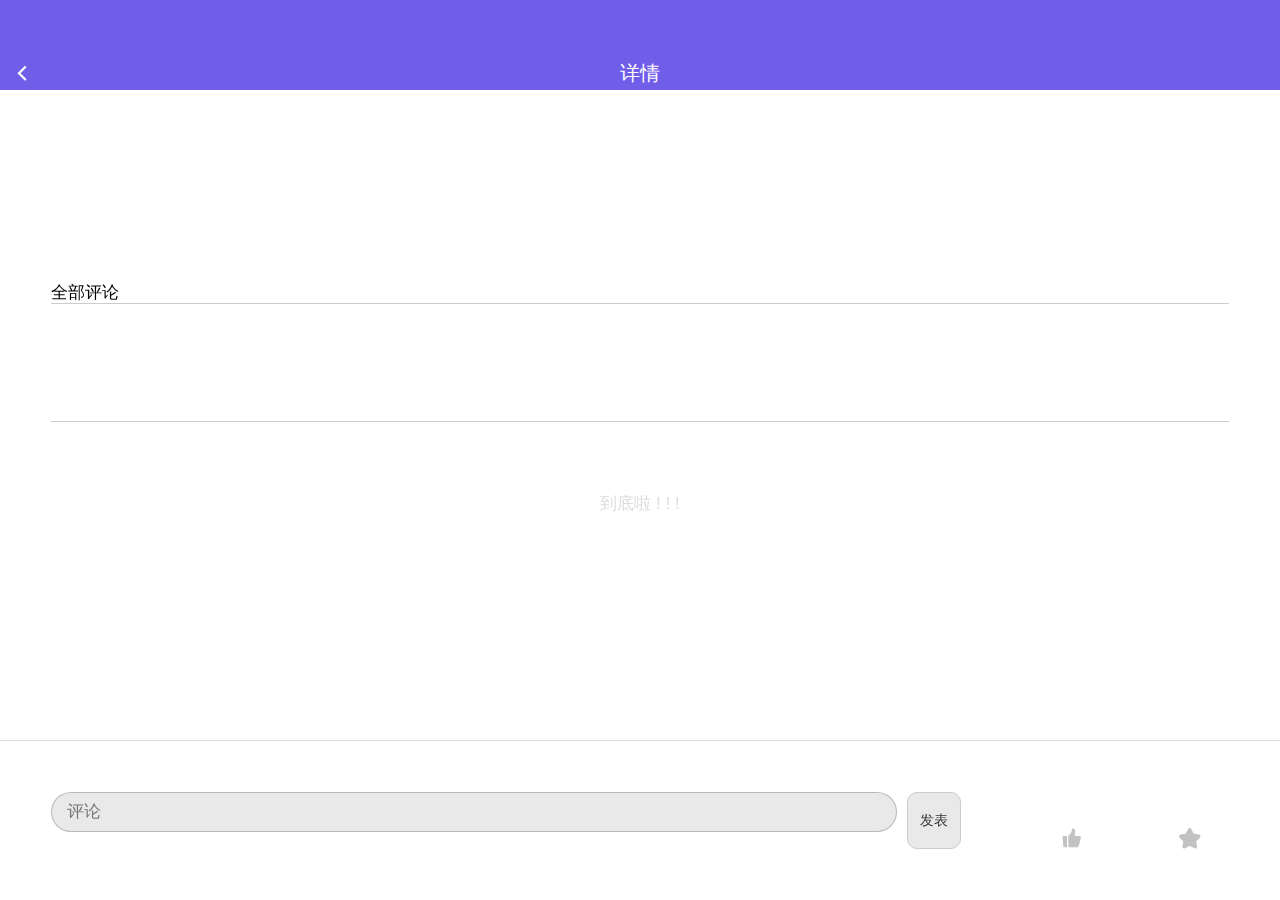
<file: ios_app/views/home_xq/home_xq.html>
<!DOCTYPE html>
<html>

	<head>
		<meta charset="utf-8">
		<title>首页详情</title>
		<meta name="viewport" content="width=device-width, initial-scale=1,maximum-scale=1,user-scalable=no">
		<meta name="apple-mobile-web-app-capable" content="yes">
		<meta name="apple-mobile-web-app-status-bar-style" content="black">
		<link rel="stylesheet" href="../../public/css/mui.min.css">
		<script src="../../public/js/mui.min.js" type="text/javascript" charset="utf-8"></script>

		<link rel="stylesheet" type="text/css" href="home_xq.css" />
		<link rel="stylesheet" type="text/css" href="../../public/fonts/iconfont.css" />
	</head>

	<body>
		<header class="mui-bar mui-bar-nav">
			<a class="mui-action-back mui-icon mui-icon-left-nav mui-pull-left"></a>
			<h1 class="mui-title">详情</h1>
			<!--<a class="mui-pull-right">0评论</a>-->
		</header>
		<div class="mui-scroll-wrapper">
			<div class="mui-scroll">
				<div id="cont" class="">
					<div class="" id="mui_ul">
						<!--<h3>这是标题阿斯达大所大所大所大所大所大所大所大所大所大所</h3>
						<div class="cont_02">
							<span id="">新闻网</span>
							<span id="">日期654654</span>
						</div>
						<div class="">
							阿斯达所大扩或军奥所扩多多多多多多多多多多多多多多多多多军扩军扩军扩军扩军多多多多多多多多多多多多多多多多多多多多多多大扩军阿斯达所大所大所大所大所大所大所大所大所多多多多多多多多多多多多多多多多多多多多多多多
						</div>
						<img src="../../public/img/timg1.jpg" />
						<div class="">
							阿斯达所大扩或军奥所扩多多多多阿斯达所大扩或军奥所扩多多多多阿斯达所大扩或军奥所扩多多多多阿斯达所大扩或军奥所扩多多多多阿斯达所大扩或军奥所扩多多多多阿斯达所大扩或军奥所扩多多多多阿斯达所大扩或军奥所扩多多多多阿斯达所大扩或军奥所扩多多多多阿斯达所大扩或军奥所扩多多多多阿斯达所大扩或军奥所扩多多多多阿斯达所大扩或军奥所扩多多多多阿斯达所大扩或军奥所扩多多多多阿斯达所大扩或军奥所扩多多多多阿斯达所大扩或军奥所扩多多多多阿斯达所大扩或军奥所扩多多多多阿斯达所大扩或军奥所扩多多多多阿斯达所大扩或军奥所扩多多多多阿斯达所大扩或军奥所扩多多多多阿斯达所大扩或军奥所扩多多多多阿斯达所大扩或军奥所扩多多多多阿斯达所大扩或军奥所扩多多多多阿斯达所大扩或军奥所扩多多多多阿斯达所大扩或军奥所扩多多多多阿斯达所大扩或军奥所扩多多多多阿斯达所大扩或军奥所扩多多多多阿斯达所大扩或军奥所扩多多多多阿斯达所大扩或军奥所扩多多多多阿斯达所大扩或军奥所扩多多多多阿斯达所大扩或军奥所扩多多多多阿斯达所大扩或军奥所扩多多多多多多多多多多多多多多多多多军扩军扩军扩军扩军多多多多多多多多多多多多多多多多多多多多多多大扩军阿斯达所大所大所大所大所大所大所大所大所多多多多多多多多多多多多多多多多多多多多多多多
						</div>-->
					</div>

					<!--评论-->
					<div class="pinglun">
						<div class="pinglun_02">
							全部评论
						</div>
						<div class="pl" id="pinglll">
							<!--<div class="pinglun_03">
								<img src="../../public/img/timg1.jpg" />
								<span class="pinglun_03_span">
							346432136
						</span>
								<span class="mui-icon mui-icon-email">
							0
						</span>
								<span class="iconfont icon-dianzan-copy">
							0
						</span>
								<span class="mui-icon mui-icon-trash"></span>
							</div>
							<div class="pinglun_022">
								哦了卡卡你就哦哦了卡你就哦了卡你就哦了卡你就哦了卡你就哦了卡
							</div>-->
						</div>
						<div id="abc">
								
						</div>
					</div>
					<!--到底啦-->
					<div class="daodibu">
						到底啦 ! ! !
					</div>
				</div>

			</div>
		</div>

		<!--底部-->
		<header class="mui-bar dibu">
			<div class="mui-input-row">
				<input type="text" placeholder="评论" id="pinglun">
				<input type="button" value="发表" id="fabiao" />
			</div>

			<div id="dianzan" class="iconfont icon-dianzan-copy">
				<span id="">
				</span>
			</div>
			<div id="icon" class="iconfont icon-xingxing-copy">
			</div>

		</header>
	</body>
	<script src="home_xq.js" type="text/javascript" charset="utf-8"></script>

</html>
</file>
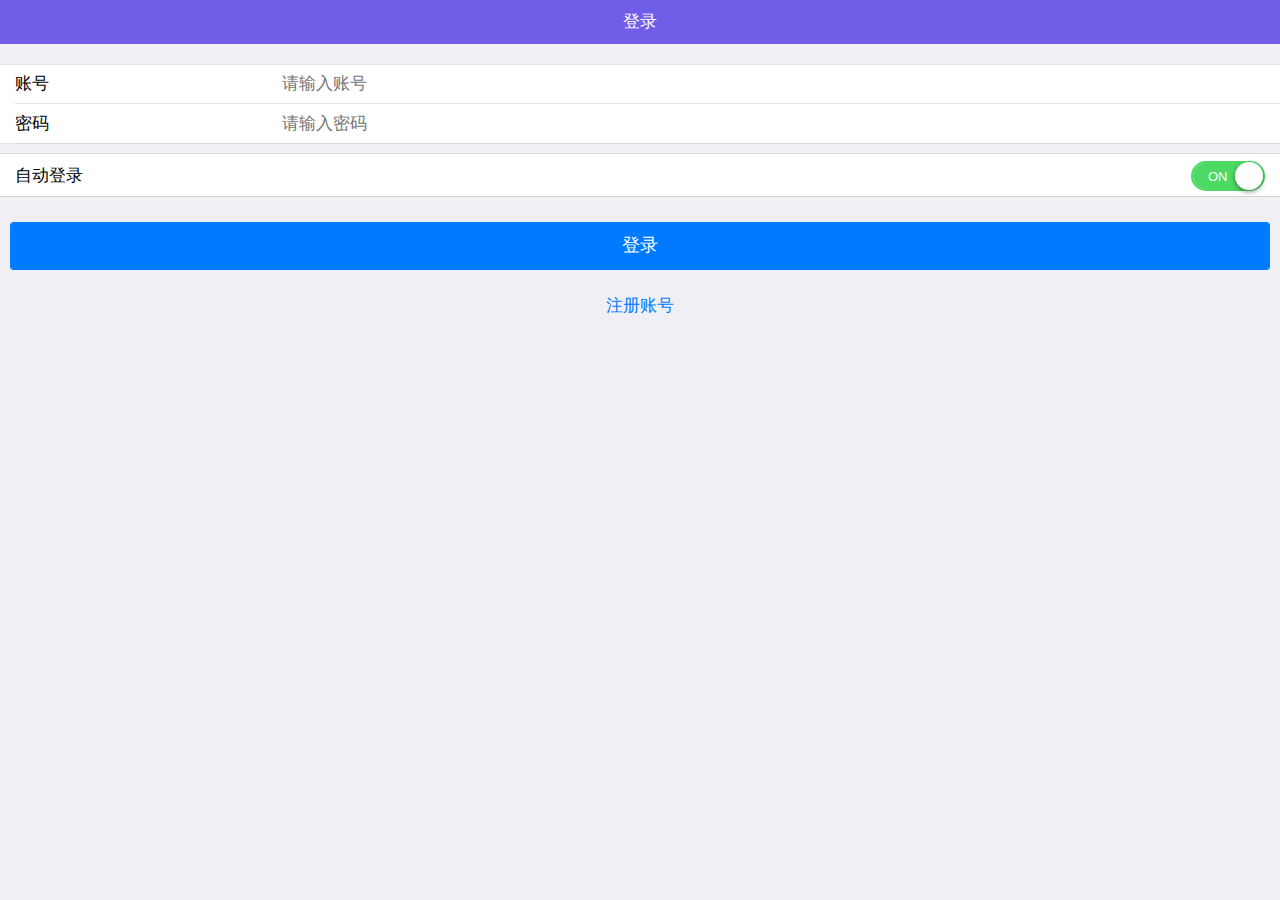
<file: ios_app/views/login/login.html>
<!DOCTYPE html>
<html class="ui-page-login">

	<head>
		<meta charset="utf-8">
		<meta name="viewport" content="width=device-width,initial-scale=1,minimum-scale=1,maximum-scale=1,user-scalable=no" />
		<title></title>
		<link href="../../public/css/mui.min.css" rel="stylesheet" />
		<style>
			.ui-page-login,
			body {
				width: 100%;
				height: 100%;
				margin: 0px;
				padding: 0px;
			}
			
			.mui-content {
				height: 100%;
			}
			
			.area {
				margin: 20px auto 0px auto;
			}
			
			.mui-input-group {
				margin-top: 10px;
			}
			
			.mui-input-group:first-child {
				margin-top: 20px;
			}
			
			.mui-input-group label {
				width: 22%;
			}
			
			.mui-input-row label~input,
			.mui-input-row label~select,
			.mui-input-row label~textarea {
				width: 78%;
			}
			
			.mui-checkbox input[type=checkbox],
			.mui-radio input[type=radio] {
				top: 6px;
			}
			
			.mui-content-padded {
				margin-top: 25px;
			}
			
			.mui-btn {
				padding: 10px;
			}
			
			.link-area {
				display: block;
				margin-top: 25px;
				text-align: center;
			}
			
			.spliter {
				color: #bbb;
				padding: 0px 8px;
			}
			
			.oauth-area {
				position: absolute;
				bottom: 20px;
				left: 0px;
				text-align: center;
				width: 100%;
				padding: 0px;
				margin: 0px;
			}
			
			.oauth-area .oauth-btn {
				display: inline-block;
				width: 50px;
				height: 50px;
				background-size: 30px 30px;
				background-position: center center;
				background-repeat: no-repeat;
				margin: 0px 20px;
				/*-webkit-filter: grayscale(100%); */
				border: solid 1px #ddd;
				border-radius: 25px;
			}
			
			.oauth-area .oauth-btn:active {
				border: solid 1px #aaa;
			}
			
			.oauth-area .oauth-btn.disabled {
				background-color: #ddd;
			}
			
			.mui-bar-nav {
				top: 0;
				-webkit-box-shadow: 0 1px 6px #ccc;
				box-shadow: none;
			}
		</style>

	</head>

	<body>
		<header class="mui-bar mui-bar-nav" style="background: #705de8;">
			<h1 class="mui-title" style=" color: #fff;">登录</h1>
		</header>
		<div class="mui-content">
			<form id='login-form' class="mui-input-group">
				<div class="mui-input-row">
					<label>账号</label>
					<input id='username' type="text" class="mui-input-clear mui-input" placeholder="请输入账号" >
				</div>
				<div class="mui-input-row">
					<label>密码</label>
					<input id='password' type="password" class="mui-input-clear mui-input" placeholder="请输入密码">
				</div>
			</form>
			<form class="mui-input-group">
				<ul class="mui-table-view mui-table-view-chevron">
					<li class="mui-table-view-cell">
						自动登录
						<div id="autoLogin" class="mui-switch mui-active">
							<div class="mui-switch-handle"></div>
						</div>
					</li>
				</ul>
			</form>
			<div class="mui-content-padded">
				<button id='login' class="mui-btn mui-btn-block mui-btn-primary">登录</button>
				<div class="link-area">
					<a id='reg'>注册账号</a>
					<!--<span class="spliter">|</span>
					<a id='forgetPassword'>忘记密码</a>-->
				</div>
			</div>
			<!--<div class="mui-content-padded oauth-area">

			</div>-->
		</div>
		<script src="../../public/js/mui.min.js"></script>
		<script src="../../public/js/mui.enterfocus.js"></script>
		<script src="../../public/js/app.js"></script>
		<script>
			mui.init({
				beforeback: function() {　　
					//获得父页面的webview
					var list = plus.webview.currentWebview().opener();　　
					//触发父页面的自定义事件(refresh),从而进行刷新
					mui.fire(list, 'refresh');
					//返回true,继续页面关闭逻辑
					return true;
					swipeBack: true
				}
			});
			document.getElementById('reg').addEventListener('tap', function() {
				mui.openWindow('./reg.html', 'reg');
			})
			//->点击获取用户名和密码
			document.getElementById('login').addEventListener('tap', function() {

				var username = document.getElementById('username').value;
				var password = document.getElementById('password').value;
				if(!password || password.length < 6) {
					mui.toast('密码不能为空并且6位以上');
					return;
				}
				mui.ajax('http://9.988lhkj.com/loginSet', {
					data: {
						username: username,
						password: password,
					},
					dataType: 'json', //服务器返回json格式数据
					type: 'post', //HTTP请求类型
					timeout: 10000, //超时时间设置为10秒；
					headers: {
						'Content-Type': 'application/json'
					},
					success: function(data) {
						//服务器返回响应，根据响应结果，分析是否登录成功；
						//console.info(JSON.stringify(data));
						mui.toast(data.message);
						mui.openWindow('../mee/mee.html', 'mee');
						if(data.code === 200) {
							localStorage.setItem('user_id', data.data.userId);
							localStorage.setItem('username', data.data.username);
							localStorage.setItem('password', data.data.password);
							
							if(data.data.img === null) {
								data.data.img = '../../public/img/timg1.jpg'
							}
							localStorage.setItem('img', data.data.img);
							localStorage.setItem('nickname', data.data.nickname);
							localStorage.setItem('password', data.data.password);
							mui.back();
						}
					},
					error: function(xhr, type, errorThrown) {
						//异常处理；
						console.log(type);
					}
				});

			});
		</script>
	</body>

</html>
</file>
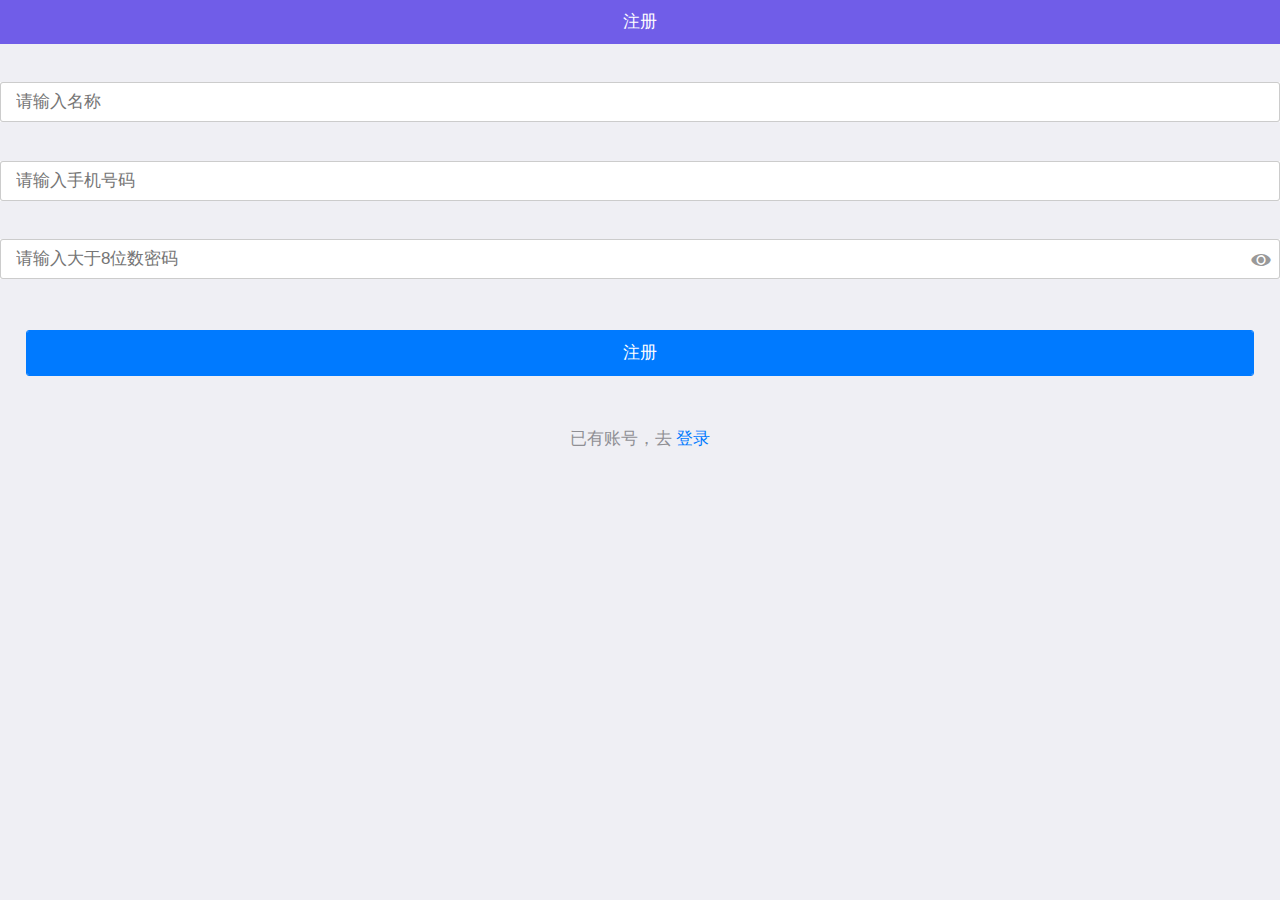
<file: ios_app/views/login/reg.html>
<!doctype html>
<html>

	<head>
		<meta charset="UTF-8">
		<title></title>
		<meta name="viewport" content="width=device-width,initial-scale=1,minimum-scale=1,maximum-scale=1,user-scalable=no" />
		<link href="../../public/css/mui.css" rel="stylesheet" />
		<style type="text/css">
			.mui-bar-nav {
				top: 0;
				-webkit-box-shadow: 0 1px 6px #ccc;
				box-shadow: none;
			}
			
			h5 {
				margin: 5px 7px;
			}
			
			.mui-btn {
				width: 100%;
			}
			
			#zu {
				padding-top: 20px;
				text-align: center;
			}
			
			#zu a {
				color: #FF0000;
			}
			
			.mui-btn-danger,
			.mui-btn-negative,
			.mui-btn-red {
				color: #fff;
				border: 1px solid #165282;
			}
			
			.zhuce-btn {
				display: flex;
				justify-content: center;
			}
			.zhuce-btn p{
					font-size: 100%;
			}
			
			.mui-password {
				background: #fff;
				margin-top: 3%;
				width: 100%;
			}
			.mui-password input{
				margin-bottom: 0%;
			}
			
			.mui-content {
				display: flex;
				flex-wrap: wrap;
				justify-content: center;
			}
			
			#add_user {
				width: 96%;
				height: 46px;
				line-height: 32px;
				margin: 4% auto;
				font-size: 100%;
			}
			
		
		</style>
	</head>

	<body>
		<header class="mui-bar mui-bar-nav" style="background: #705de8;">
			<h1 class="mui-title" style=" color: #fff;">注册</h1>
		</header>

		<div class="mui-content">

			<div class="mui-input-row mui-password">
				<input type="text" placeholder="请输入名称" id="nickname">
			</div>

			<div class="mui-input-row mui-password">
				<input type="text" placeholder="请输入手机号码" id="username">
			</div>
			<div class="mui-input-row mui-password">
				<input type="password" id="password" class="mui-input-password" placeholder="请输入大于8位数密码">
			</div>

			<div id="add_user" class="mui-btn mui-btn-primary">
				注册
			</div>

			<div class="zhuce-btn">
				<p>已有账号，去
					<a href="javascript:;" class="mui-action-back">登录</a>
				</p>
			</div>
		</div>

		<script src="../../public/js/mui.js"></script>
		<script type="text/javascript">
			mui.init({
				swipeBack: true //启用右滑关闭功能
			});

			//->点击获取用户名和密码
			document.getElementById('add_user').addEventListener('tap', function() {
				var nickname = document.getElementById('nickname').value;
				var username = document.getElementById('username').value;
				var password = document.getElementById('password').value;
				//console.info(nickname+'--------'+username+'------'+password);
				mui.ajax('http://9.988lhkj.com/login', {
					data: {
						nickname: nickname,
						username: username,
						password: password,
					},
					dataType: 'json', //服务器返回json格式数据
					type: 'post', //HTTP请求类型
					timeout: 10000, //超时时间设置为10秒；
					headers: {
						'Content-Type': 'application/json'
					},
					success: function(data) {
						//服务器返回响应，根据响应结果，分析是否登录成功；
						console.info(JSON.stringify(data));
						mui.toast(data.message);
						if(data.code === 200) {
							localStorage.setItem('password', data.data.password);
							mui.back();
						}
					},
					error: function(xhr, type, errorThrown) {
						//异常处理；
						console.log(type);
					}
				});

			});

			//			document.getElementById('zu').addEventListener('tap', function() {
			//				mui.back();
			//			})
		</script>
	</body>

</html>
</file>
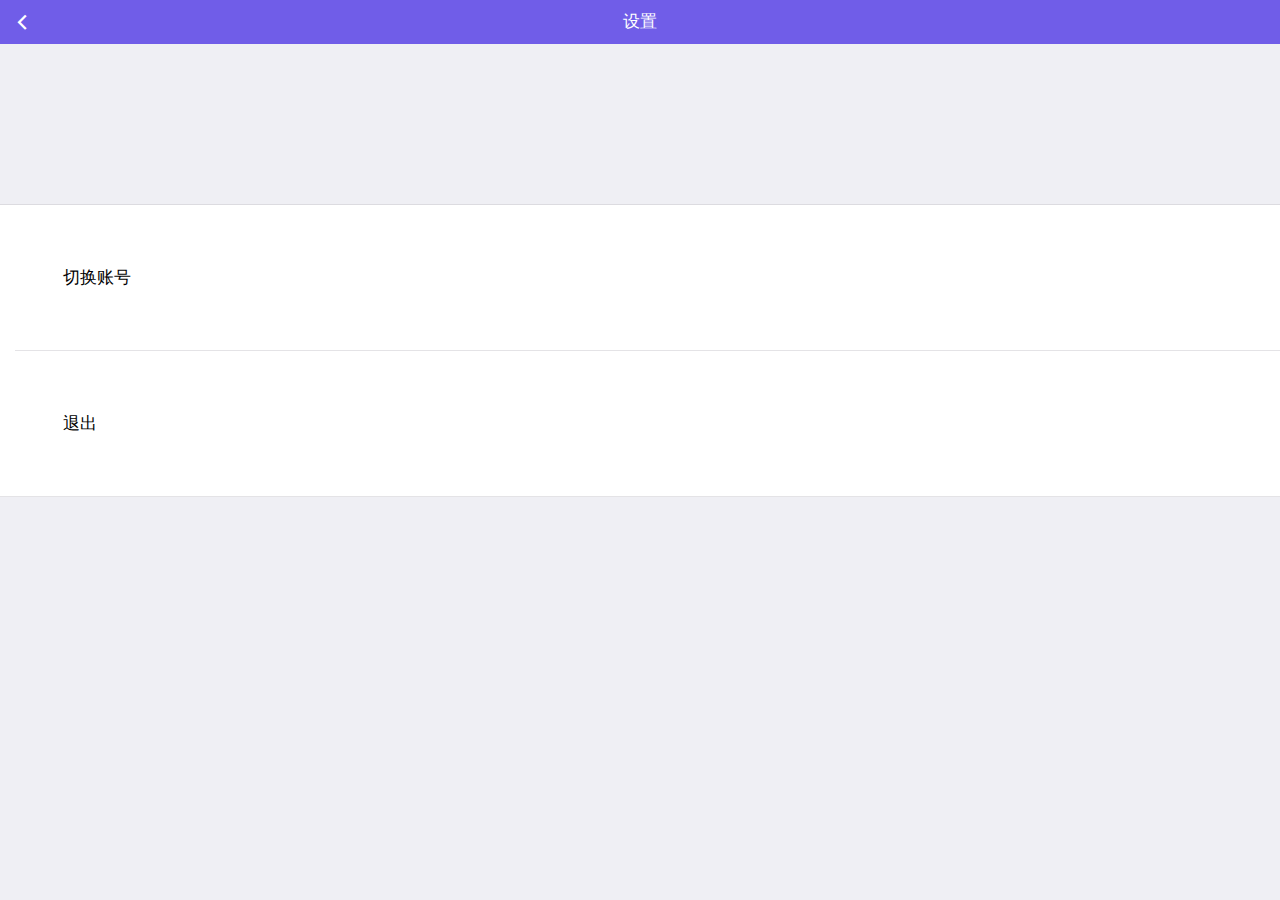
<file: ios_app/views/mee/mee_shezhi.html>
<!doctype html>
<html>
	<head>
		<meta charset="UTF-8">
		<title></title>
		<meta name="viewport" content="width=device-width,initial-scale=1,minimum-scale=1,maximum-scale=1,user-scalable=no" />
		<link href="../../public/css/mui.css" rel="stylesheet" />
		<style type="text/css">
			.mui-bar {
				background: #705de8;
			}
			
			.mui-pull-left {
				color: #fff !important;
			}
			
			.mui-title {
				color: #fff;
			}
			
			.mui-bar-nav {
				top: 0;
				-webkit-box-shadow: 0 1px 6px #ccc;
				box-shadow: none;
			}
			
			.mui-table-view {
				margin-top: 16%;
			}
			
			.right {
				padding: 5% 5% !important;
				display: flex !important;
			}
		</style>
	</head>
	<body>
		<header class="mui-bar mui-bar-nav">
			<a class="mui-action-back mui-icon mui-icon-left-nav mui-pull-left"></a>
			<h1 class="mui-title">设置</h1>
		</header>
		<ul class="mui-table-view">
			<li class="mui-table-view-cell" id="qiehuan">
				<a class="right">
					切换账号
				</a>
			</li>
			<li class="mui-table-view-cell" id="tuichu">
				<a class="right">
					退出
				</a>
			</li>
		</ul>
		<script src="../../public/js/mui.min.js"></script>
		<script type="text/javascript">
			mui.init()
			mui.plusReady(function() {  
				document.getElementById('tuichu').addEventListener('tap', function() {
					plus.cache.calculate(function(size) {
						sizeCache = size;
					});
					if(mui.os.ios) {
						app.setState({});
						//					mui.openWindow({
						//						url: 'login.html',
						//						id: 'login',
						//						show: {
						//							aniShow: 'pop-in'
						//						},
						//						waiting: {
						//							autoShow: false
						//						}
						//					});
						return;
					}
					var btnArray = [{
						title: "直接关闭应用"
					}];
					plus.nativeUI.actionSheet({
						cancel: "取消",
						buttons: btnArray
					}, function(event) {
						var index = event.index;
						switch(index) {

							case 1:
								plus.runtime.quit();
								break;
						}

					}, false);
				});

				document.getElementById('qiehuan').addEventListener('tap', function() {
					var btnArray = ['否', '是'];
					mui.confirm('您确定退出当前账号，进行切换吗？', btnArray, function(e) {
						if(e.index == 1) {
//							plus.webview.currentWebview().close();
							return
						} else {
							mui.openWindow({
								url: '../login/login.html',
								id: 'login',
								show: {
									aniShow: 'pop-in'
								},
								waiting: {
									autoShow: false
								}
							});
						}
					})

				});
			});
		</script>
	</body>

</html>
</file>
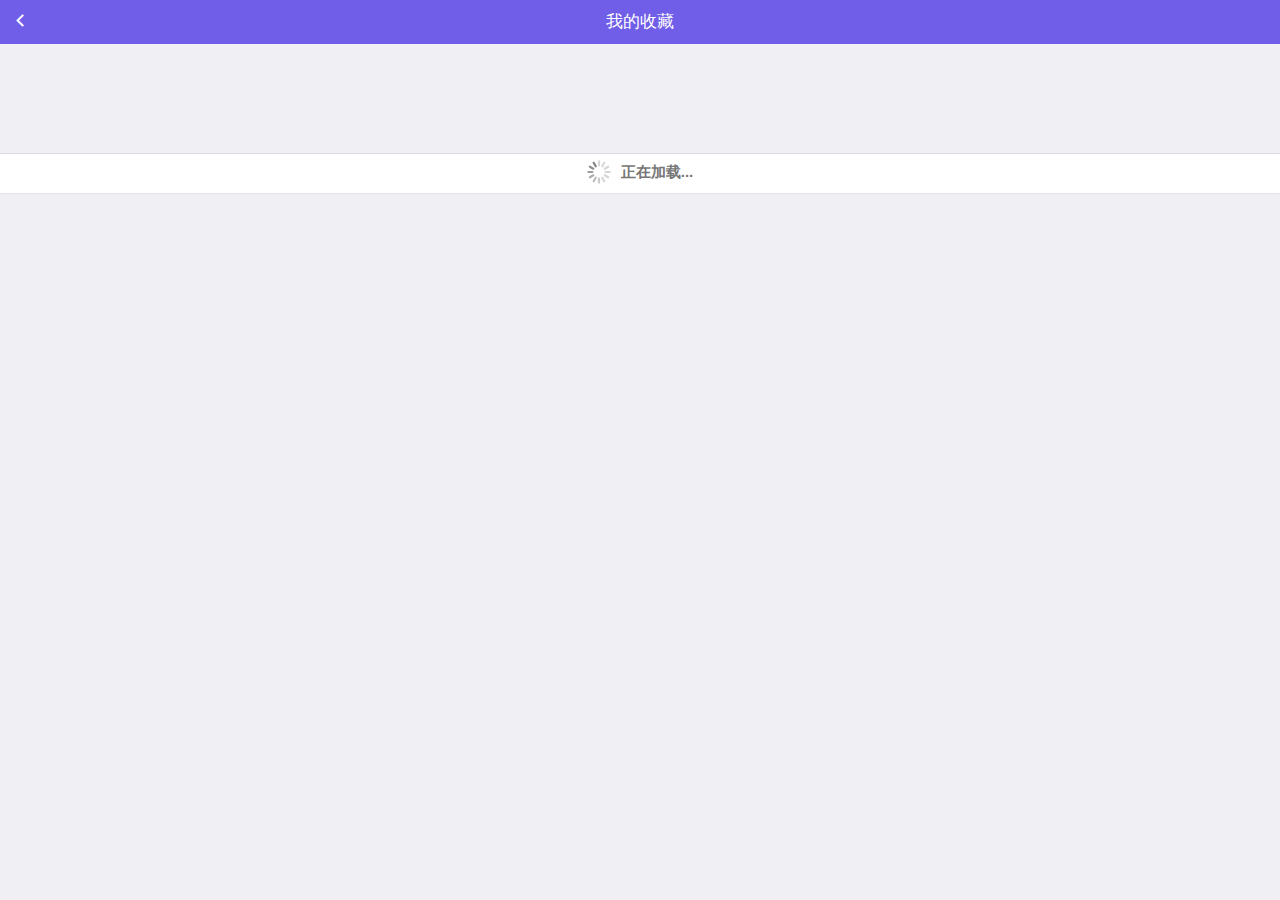
<file: ios_app/views/mee/mee_shoucang.html>
<!doctype html>
<html>

	<head>
		<meta charset="UTF-8">
		<title></title>
		<meta name="viewport" content="width=device-width,initial-scale=1,minimum-scale=1,maximum-scale=1,user-scalable=no" />
		<link href="../../public/css/mui.min.css" rel="stylesheet" />
		<style type="text/css">
			html,
			body {
				background: #fff;
			}
			
			.mui-bar {
				background: #705de8;
			}
			
			.mui-pull-left {
				color: #fff !important;
			}
			
			.mui-title {
				color: #fff;
			}
			
			.mui-bar-nav {
				top: 0;
				-webkit-box-shadow: 0 1px 6px #ccc;
				box-shadow: none;
			}
			
			#pullrefresh {
				margin-top: 12%;
			}
			
			html,
			body {
				background-color: #efeff4;
			}
			
			.mui-bar-nav {
				top: 0;
				box-shadow: none !important;
			}
			
			.mui-bar-nav~.mui-content .mui-slider.mui-fullscreen {
				top: 44% !important;
			}
			
			.mui-pull-top-tips {
				position: absolute;
				top: -20px;
				left: 50%;
				margin-left: -25px;
				width: 40px;
				height: 40px;
				border-radius: 100%;
				z-index: 1;
			}
			
			.mui-bar~.mui-pull-top-tips {
				top: 24px;
			}
			
			.mui-pull-top-wrapper {
				width: 42px;
				height: 42px;
				display: block;
				text-align: center;
				background-color: #efeff4;
				border: 1px solid #ddd;
				border-radius: 25px;
				background-clip: padding-box;
				box-shadow: 0 4px 10px #bbb;
				overflow: hidden;
			}
			
			.mui-pull-top-tips.mui-transitioning {
				-webkit-transition-duration: 200ms;
				transition-duration: 200ms;
			}
			
			.mui-pull-top-tips .mui-pull-loading {
				/*-webkit-backface-visibility: hidden;
    -webkit-transition-duration: 400ms;
    transition-duration: 400ms;*/
				margin: 0;
			}
			
			.mui-pull-top-wrapper .mui-icon,
			.mui-pull-top-wrapper .mui-spinner {
				margin-top: 7px;
			}
			
			.mui-pull-top-wrapper .mui-icon.mui-reverse {
				/*-webkit-transform: rotate(180deg) translateZ(0);*/
			}
			
			.mui-pull-bottom-tips {
				text-align: center;
				background-color: #efeff4;
				font-size: 15px;
				line-height: 40px;
				color: #777;
			}
			
			.mui-pull-top-canvas {
				overflow: hidden;
				background-color: #fafafa;
				border-radius: 40px;
				box-shadow: 0 4px 10px #bbb;
				width: 40px;
				height: 40px;
				margin: 0 auto;
			}
			
			.mui-pull-top-canvas canvas {
				width: 40px;
			}
			
			.mui-slider-indicator.mui-segmented-control {
				background-color: #efeff4;
			}
			
			.mui-title {
				color: #fff !important;
			}
			
			.mui-segmented-control.mui-segmented-control-inverted .mui-control-item.mui-active {
				color: #9266f9 !important;
			}
			
			.mui-segmented-control.mui-segmented-control-inverted {
				width: 92% !important;
			}
			
			#mui {
				float: right;
				height: 30px;
				margin-top: -7% !important;
				margin-right: 2%;
				z-index: 99;
			}
			
			.mui-icon {
				font-size: 20px !important;
			}
			
			.mui-icon-bars:before {
				color: #a18e8e !important;
			}
			
			.nr .nr_img {
				width: 100%;
				display: flex;
				margin-bottom: 4%;
			}
			
			.nr .nr_img img {
				width: 32% !important;
				height: 20% !important;
			}
			
			.nr .nr_img img:nth-child(2) {
				margin: 0% 2%;
			}
			
			.nr_wei span:nth-child(2) {
				color: #C0C0C0;
			}
			
			.nr2 {
				display: flex;
			}
			
			.nr2_bt {
				display: flex;
				flex-wrap: wrap;
				align-items: center;
				flex: 4 !important;
			}
			
			.nr2_bt h4 {
				width: 100%;
				height: 35px;
				display: -webkit-box;
				-webkit-box-orient: vertical;
				-webkit-line-clamp: 2;
				overflow: hidden;
			}
			
			.nr2 .nr_img {
				flex: 2;
			}
		</style>
	</head>

	<body>
		<header class="mui-bar mui-bar-nav">
			<a class="mui-action-back mui-icon mui-icon-left-nav mui-pull-left"></a>
			<h1 class="mui-title">我的收藏</h1>
		</header>
		<div id="pullrefresh">
			<ul class="mui-table-view">

			</ul>
		</div>
		<script src="../../public/js/mui.min.js"></script>
		<script type="text/javascript">
			mui.init({
				pullRefresh: {
					container: '#pullrefresh',
					down: {
						style: 'circle',
						callback: pulldownRefresh
					},
					up: {
						auto: true,
						contentrefresh: '正在加载...',
						callback: pullupRefresh
					}
				}
			});

			//			console.info(user_id);
			//			console.info(appid);
			var count = 0;
			var message = 1;

			function pullupRefresh() {
				var user_id = localStorage.getItem('user_id');
				var appid = localStorage.getItem('appid');
				setTimeout(function() {
					mui('#pullrefresh').pullRefresh().endPullupToRefresh((++count > 2)); //参数为true代表没有更多数据了。
					var table = document.body.querySelector('.mui-table-view');
					var cells = document.body.querySelectorAll('.mui-table-view-cell mui-media');
					var newCount = cells.length > 0 ? 5 : 20; //首次加载20条，满屏
					console.info(user_id);
					console.info(appid);
					console.info(count);
					mui.ajax('http://9.988lhkj.com/life_ction', {
						data: {
							userid: user_id,
							appid: appid,
							page: count,
							pageSize: 20,
						},
						dataType: 'json', //服务器返回json格式数据
						type: 'post', //HTTP请求类型
						timeout: 10000, //超时时间设置为10秒；
						headers: {
							'Content-Type': 'application/json'
						},
						success: function(data) {
							//服务器返回响应，根据响应结果，分析是否登录成功；
							console.info(JSON.stringify(data));
							for(var i = cells.length, len = i + newCount; i < len; i++) {
								if(!data.data[i]) {
									mui.toast('没有更多信息了');
									mui('#pullrefresh').pullRefresh().disablePullupToRefresh(true);
									console.info();
									message = 0;
									return
								} else {
									var li = document.createElement('li');
									li.className = 'mui-table-view-cell mui-media';
									li.dataset.id = data.data[i].id;
									li.innerHTML = '<div class="nr2">' +
										'<div class="nr2_bt">' +
										'<h4 class="">' + data.data[i].title + '</h4>' +
										'<div class="nr_wei">' +
										'<span id="">' + data.data[i].author + '</span>' +
										'<span id="">' + data.data[i].time + '</span>' +
										'</div>' +
										'</div>' +
										'<div class="nr_img">' +
										'<img  style="height: 100px !important;" src="' + data.data[i].thumb + '" />' +
										'</div>' +
										'</div>';
									//									li.innerHTML = '<a href="javascript:;"><img class="mui-media-object mui-pull-left" src=' + data.data[i].thumb + '><div class="mui-media-body">' + data.data[i].title + '<p class="mui-ellipsis">' + data.data[i].time + '</p></div></a>';
									table.appendChild(li);
								}

							}

						},
						error: function(xhr, type, errorThrown) {
							//异常处理；
							console.log(type);
						}
					});
				}, 1500);
			}

			function addData() {
				var user_id = localStorage.getItem('user_id');
				var appid = localStorage.getItem('appid');
				var table = document.body.querySelector('.mui-table-view');
				var cells = document.body.querySelectorAll('.mui-table-view-cell mui-media');
				mui.ajax('http://9.988lhkj.com/life_ction', {
					data: {
						userid: user_id,
						appid: appid,
						page: count,
						pageSize: 20,
					},
					dataType: 'json', //服务器返回json格式数据
					type: 'post', //HTTP请求类型
					timeout: 10000, //超时时间设置为10秒；
					headers: {
						'Content-Type': 'application/json'
					},
					success: function(data) {
						for(var i = cells.length, len = i + 5; i < len; i++) {
							if(!data.data[i]) {
								mui.toast('没有更多信息了');
								mui('#pullrefresh').pullRefresh().disablePullupToRefresh(true);
								console.info(2);
								message = 0;
								return
							} else {
								var li = document.createElement('li');
								li.className = 'mui-table-view-cell mui-media';
								li.dataset.id = data.data[i].id;
								li.innerHTML = '<div class="nr2">' +
									'<div class="nr2_bt">' +
									'<h4 class="">' + data.data[i].title + '</h4>' +
									'<div class="nr_wei">' +
									'<span id="">' + data.data[i].author + '</span>' +
									'<span id="">' + data.data[i].time + '</span>' +
									'</div>' +
									'</div>' +
									'<div class="nr_img">' +
									'<img  style="height: 100px !important;" src="' + data.data[i].thumb + '" />' +
									'</div>' +
									'</div>';
								//下拉刷新，新纪录插到最前面；
								table.insertBefore(li, table.firstChild);
							}
						}
					}
				})
			}
			/**
			 * 下拉刷新具体业务实现
			 */
			function pulldownRefresh() {
				setTimeout(function() {
					addData();
					mui('#pullrefresh').pullRefresh().endPulldownToRefresh();
					if(message) {
						mui.toast("为你推荐了5篇文章");
					}

				}, 1500);
			}

			mui('#pullrefresh').on('tap', '.mui-table-view-cell', function() {
				//			console.info(1);
				var id = this.dataset.id;
				mui.openWindow({
					url: '../home_xq/home_xq.html',
					id: id,
					styles: {
						// top:newpage-top-position,//新页面顶部位置
						// bottom:newage-bottom-position,//新页面底部位置
						width: '100%', //新页面宽度，默认为100%
						height: '100%', //新页面高度，默认为100%

					},
					extras: {
						//自定义扩展参数，可以用来处理页面间传值
						id: id,
					},
					createNew: false, //是否重复创建同样id的webview，默认为false:不重复创建，直接显示
					show: {
						autoShow: true,
						aniShow: 'zoom-fade-out', //页面显示动画，默认为”slide-in-right“；
						duration: 300, //页面动画持续时间，Android平台默认100毫秒，iOS平台默认200毫秒；
					},
					waiting: {
						autoShow: true, //自动显示等待框，默认为true
						title: '正在加载...', //等待对话框上显示的提示内容
					}
				})
			});
		</script>
	</body>

</html>
</file>
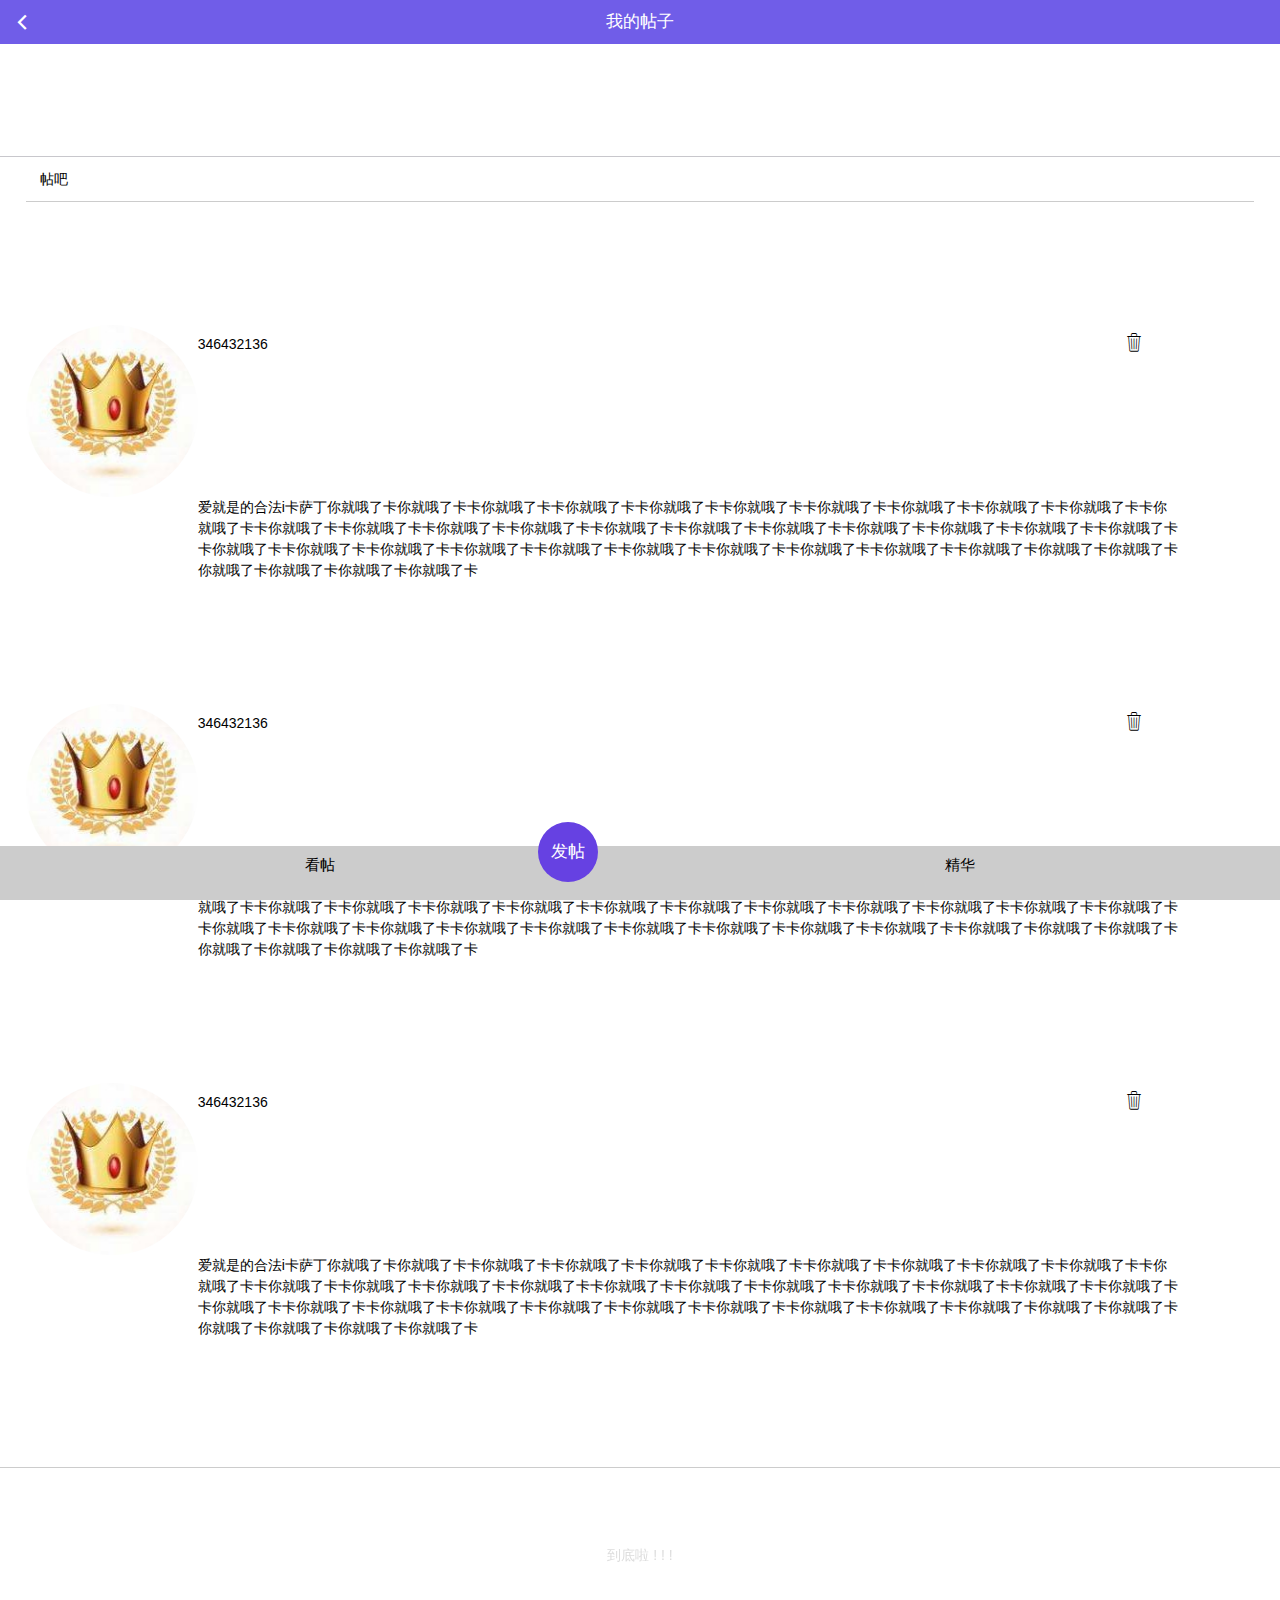
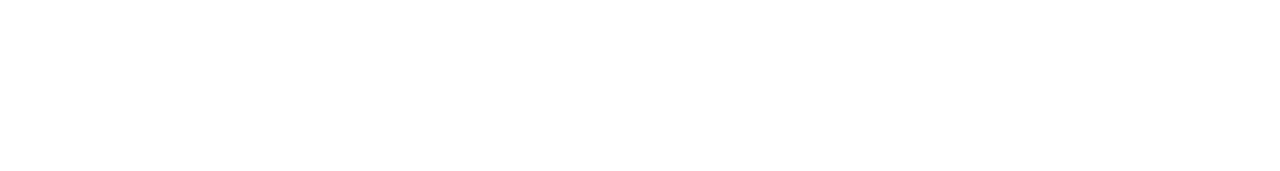
<file: ios_app/views/mee/mee_tiezi.html>
<!doctype html>
<html>

	<head>
		<meta charset="UTF-8">
		<title></title>
		<meta name="viewport" content="width=device-width,initial-scale=1,minimum-scale=1,maximum-scale=1,user-scalable=no" />
		<link href="../../public/css/mui.css" rel="stylesheet" />
		<script src="../../public/js/mui.min.js"></script>
		<link rel="stylesheet" type="text/css" href="../../public/fonts/iconfont.css" />
		<style type="text/css">
			html,
			body {
				background: #fff;
			}
			
			.mui-bar {
				background: #705de8;
			}
			
			.mui-pull-left {
				color: #fff !important;
			}
			
			.mui-title {
				color: #fff;
			}
			
			.mui-bar-nav {
				top: 0;
				-webkit-box-shadow: 0 1px 6px #ccc;
				box-shadow: none;
			}
			
			#fatiezi {
				width: 100%;
				height: 6%;
				background: #CCCCCC;
				position: fixed;
				bottom: 0;
				z-index: 99;
			}
			
			.mui-slider-group {
				margin-top: 12%;
			}
			
			.pinglun_02 {
				border-bottom: 1px solid #ccc;
				margin-bottom: 2%;
				line-height: 320%;
				text-indent: 1em;
			}
			
			.pinglun_03 {
				display: flex;
				/*flex-wrap: nowrap*/
			}
			
			.pinglun_03 img {
				width: 14% !important;
				height: 14%;
				flex: 1;
				border-radius: 50%;
			}
			
			.pinglun_03 .pinglun_03_span {
				flex: 7;
			}
			
			.pinglun_03 span {
				line-height: 280%;
			}
			
			.pinglun_03 .mui-icon-email {
				flex: 2;
				line-height: 280%;
				font-size: 112%;
			}
			
			.pinglun_03 .icon-dianzan-copy {
				flex: 2;
				line-height: 244%;
				font-size: 112%;
			}
			
			.pinglun_03 .mui-icon-trash {
				flex: 1;
				line-height: 156%;
			}
			
			.pinglun_022 {
				width: 94%;
				padding-left: 14%;
			}
			
			.daodibu {
				margin-top: 10%;
				border-top: 1px solid #ccc;
				padding-top: 6%;
				color: #ddd;
				text-align: center;
				margin-bottom: 16%;
			}
			
			.pl {
				margin: 10% 0;
			}
			
			.mui-table-view {
				padding: 0% 2%;
			}
			
			.fat {
				width: 60px;
				height: 60px;
				border-radius: 50%;
				position: fixed;
				bottom: 2%;
				left: 42%;
				background: #6641E2;
				text-align: center;
				line-height: 60px;
				z-index: 100;
				color: #fff;
			}
			
			#dialog {
				width: 100%;
				height: 100%;
				background: #fff;
				z-index: 999;
				margin-top: 14%;
				margin-bottom: 0% !important;
				padding: 0% 4%;
			}
			
			#dialog textarea {
				margin-bottom: 0% !important;
				background: #ccc;
			}
			
			.fabiao {
				background: #007AFF;
				color: #fff;
				width: 16%;
				height: 30px;
				line-height: 30px;
				text-align: center;
				font-size: 20px;
				float: right;
				border-radius: 4px;
			}
			
			.fanhui {
				float: left;
			}
			
			.mui-slider .mui-segmented-control.mui-segmented-control-inverted~.mui-slider-group .mui-slider-item {
				border-top: 1px solid #c8c7cc;
				border-bottom: 0px solid #c8c7cc !important;
			}
		</style>
	</head>

	<body>
		<header class="mui-bar mui-bar-nav">
			<a class="mui-action-back mui-icon mui-icon-left-nav mui-pull-left"></a>
			<h1 class="mui-title">我的帖子</h1>
		</header>

		<div id="ba" class="mui-slider" style="display: block;">
			<div id="fat" class="fat">
				发帖
			</div>
			<div id="fatiezi" class="mui-slider-indicator mui-segmented-control mui-segmented-control-inverted">
				<a class="mui-control-item" href="#item1">看帖</a>
				<a class="mui-control-item" href="#item2">精华</a>
			</div>
			<div id="sliderProgressBar" class="mui-slider-progress-bar mui-col-xs-6"></div>

			<div class="mui-slider-group">

				<div id="item1" class="mui-slider-item mui-control-content mui-active">

					<ul class="mui-table-view">
						<div class="pinglun">
							<div id="" class="pinglun_02">
								帖吧
							</div>
							<div id="pll">

								<div id="pl" class="pl">
									<div class="pinglun_03">
										<img src="../../public/img/timg1.jpg" />
										<span class="pinglun_03_span">
										346432136
									</span>
										<!--<span class="mui-icon mui-icon-email">
										0
									</span>
										<span class="iconfont icon-dianzan-copy">
										0
									</span>-->
										<span id="shanchu" class="mui-icon mui-icon-trash"></span>
									</div>
									<div class="pinglun_022">
										爱就是的合法i卡萨丁你就哦了卡你就哦了卡卡你就哦了卡卡你就哦了卡卡你就哦了卡卡你就哦了卡卡你就哦了卡卡你就哦了卡卡你就哦了卡卡你就哦了卡卡你就哦了卡卡你就哦了卡卡你就哦了卡卡你就哦了卡卡你就哦了卡卡你就哦了卡卡你就哦了卡卡你就哦了卡卡你就哦了卡卡你就哦了卡卡你就哦了卡卡你就哦了卡卡你就哦了卡卡你就哦了卡卡你就哦了卡卡你就哦了卡卡你就哦了卡卡你就哦了卡卡你就哦了卡卡你就哦了卡卡你就哦了卡卡你就哦了卡你就哦了卡你就哦了卡你就哦了卡你就哦了卡你就哦了卡你就哦了卡
									</div>
								</div>
								<div id="pl" class="pl">
									<div class="pinglun_03">
										<img src="../../public/img/timg1.jpg" />
										<span class="pinglun_03_span">
										346432136
									</span>
										<!--<span class="mui-icon mui-icon-email">
										0
									</span>
										<span class="iconfont icon-dianzan-copy">
										0
									</span>-->
										<span id="shanchu" class="mui-icon mui-icon-trash"></span>
									</div>
									<div class="pinglun_022">
										爱就是的合法i卡萨丁你就哦了卡你就哦了卡卡你就哦了卡卡你就哦了卡卡你就哦了卡卡你就哦了卡卡你就哦了卡卡你就哦了卡卡你就哦了卡卡你就哦了卡卡你就哦了卡卡你就哦了卡卡你就哦了卡卡你就哦了卡卡你就哦了卡卡你就哦了卡卡你就哦了卡卡你就哦了卡卡你就哦了卡卡你就哦了卡卡你就哦了卡卡你就哦了卡卡你就哦了卡卡你就哦了卡卡你就哦了卡卡你就哦了卡卡你就哦了卡卡你就哦了卡卡你就哦了卡卡你就哦了卡卡你就哦了卡卡你就哦了卡你就哦了卡你就哦了卡你就哦了卡你就哦了卡你就哦了卡你就哦了卡
									</div>
								</div>
								<div id="pl" class="pl">
									<div class="pinglun_03">
										<img src="../../public/img/timg1.jpg" />
										<span class="pinglun_03_span">
										346432136
									</span>
										<!--<span class="mui-icon mui-icon-email">
										0
									</span>
										<span class="iconfont icon-dianzan-copy">
										0
									</span>-->
										<span id="shanchu" class="mui-icon mui-icon-trash"></span>
									</div>
									<div class="pinglun_022">
										爱就是的合法i卡萨丁你就哦了卡你就哦了卡卡你就哦了卡卡你就哦了卡卡你就哦了卡卡你就哦了卡卡你就哦了卡卡你就哦了卡卡你就哦了卡卡你就哦了卡卡你就哦了卡卡你就哦了卡卡你就哦了卡卡你就哦了卡卡你就哦了卡卡你就哦了卡卡你就哦了卡卡你就哦了卡卡你就哦了卡卡你就哦了卡卡你就哦了卡卡你就哦了卡卡你就哦了卡卡你就哦了卡卡你就哦了卡卡你就哦了卡卡你就哦了卡卡你就哦了卡卡你就哦了卡卡你就哦了卡卡你就哦了卡卡你就哦了卡你就哦了卡你就哦了卡你就哦了卡你就哦了卡你就哦了卡你就哦了卡
									</div>
								</div>
							</div>

						</div>
					</ul>
					<!--到底啦-->
					<div class="daodibu">
						到底啦 ! ! !
					</div>
				</div>

				<div id="item2" class="mui-slider-item mui-control-content">
					<ul class="mui-table-view">
						<div class="pinglun">
							<div class="pinglun_02">
								精华
							</div>

							<div class="pl">
								<div class="pinglun_03">
									<img src="../../public/img/timg1.jpg" />
									<span class="pinglun_03_span">
										346432136
									</span>
									<!--<span class="mui-icon mui-icon-email">
										0
									</span>
									<span class="iconfont icon-dianzan-copy">
										0
									</span>-->
									<span class="mui-icon mui-icon-trash"></span>
								</div>
								<div id="" class="pinglun_022">
									阿斯达所大阿斯达所大阿斯达所大阿斯达所大阿斯达所大阿斯达所大阿斯达所大阿斯达所大
								</div>
							</div>
							<div class="pl">
								<div class="pinglun_03">
									<img src="../../public/img/timg1.jpg" />
									<span class="pinglun_03_span">
										346432136
									</span>
									<!--<span class="mui-icon mui-icon-email">
										0
									</span>
									<span class="iconfont icon-dianzan-copy">
										0
									</span>-->
									<span class="mui-icon mui-icon-trash"></span>
								</div>
								<div class="pinglun_022">
									阿斯达所大阿斯达所大阿斯达所大阿斯达所大阿斯达所大阿斯达所大阿斯达所大阿斯达所大阿斯达所大阿斯达所大阿斯达所大阿斯达所大阿斯达所大阿斯达所大
								</div>
							</div>
						</div>
					</ul>
					<!--到底啦-->
					<div class="daodibu">
						到底啦 ! ! !
					</div>

				</div>

			</div>
		</div>
		<div id='dialog' style="display:none">
			<textarea id="wenben" rows=10 cols=30 autofocus="autofocus"> 
			</textarea>
			<div id="fabiao" class="fabiao">
				发表
			</div>
			<div id="fanhui" class="fabiao fanhui">
				返回
			</div>
		</div>
		<script type="text/javascript">
			mui.init()
			document.getElementById('fat').addEventListener('tap', function() {
				var dialog = document.getElementById('dialog')
				var ba = document.getElementById('ba')
				//					alert(dialog)
				ba.style.display = 'none';
				dialog.style.display = 'block';
			});
			document.getElementById('fanhui').addEventListener('tap', function() {
				var dialog = document.getElementById('dialog')
				var ba = document.getElementById('ba')
				ba.style.display = ' block';
				dialog.style.display = 'none';
			});
			document.getElementById('fabiao').addEventListener('tap', function() {
				var dialog = document.getElementById('dialog')
				var ba = document.getElementById('ba')
				var wenben = document.getElementById('wenben')
				var neirong = document.getElementById('neirong')
				var pll = document.getElementById('pll')
				ba.style.display = ' block';
				dialog.style.display = 'none';

				html = '<div id="pl" class="pl">' +
					'<div class="pinglun_03">' +
					'<img src="../../public/img/timg1.jpg" />' +
					'<span class="pinglun_03_span">' +
					'346432136' +
					'</span>' +
					//					'<span class="mui-icon mui-icon-email">' +
					//					'0' +
					//					'</span>' +
					//					'<span class="iconfont icon-dianzan-copy">' +
					//					'0' +
					//					'</span>' +
					'<span  id="shanchu" class="mui-icon mui-icon-trash"></span>' +
					'</div>' +
					'<div class="pinglun_022">' + wenben.value +
					'</div>' +
					'</div>';
				pll.innerHTML += html
 
				wenben.value = '';

			});
			document.getElementById('shanchu').addEventListener('tap', function() {

//				var username = localStorage.getItem('username');
//				var password2 = localStorage.getItem('password');
//				var name = localStorage.getItem('nickname');
//
////				alert(password2)
//				mui.ajax('http://9.988lhkj.com/life_comment_delete', {
//					data: {
//						name: name,
//						username: username,
//						password: password2,
//					},
//					type: 'post',
//					timeout: 10000,
//					dataType: 'json',
//					headers: {
//						'Content-Type': 'application/json'
//					},
//					success: function(data) {
//						alert(data)
//						console.debug(JSON.stringify(data));
//
//					},
//				})

								var div = document.getElementById("pll");
				//					div.parentNode.removeChild(div);
									div.remove()

			})

//			var divs = document.querySelectorAll('.pl');
//			var div = document.getElementById("shanchu");
//			
//				for (var i = 0; i < divs.length; i++) {
//				    div[i].addEventListener('click', function(){
//				        this.parentNode.removeChild(this);
//				    }, false);
//				}
			
		</script>
	</body>

</html>
</file>
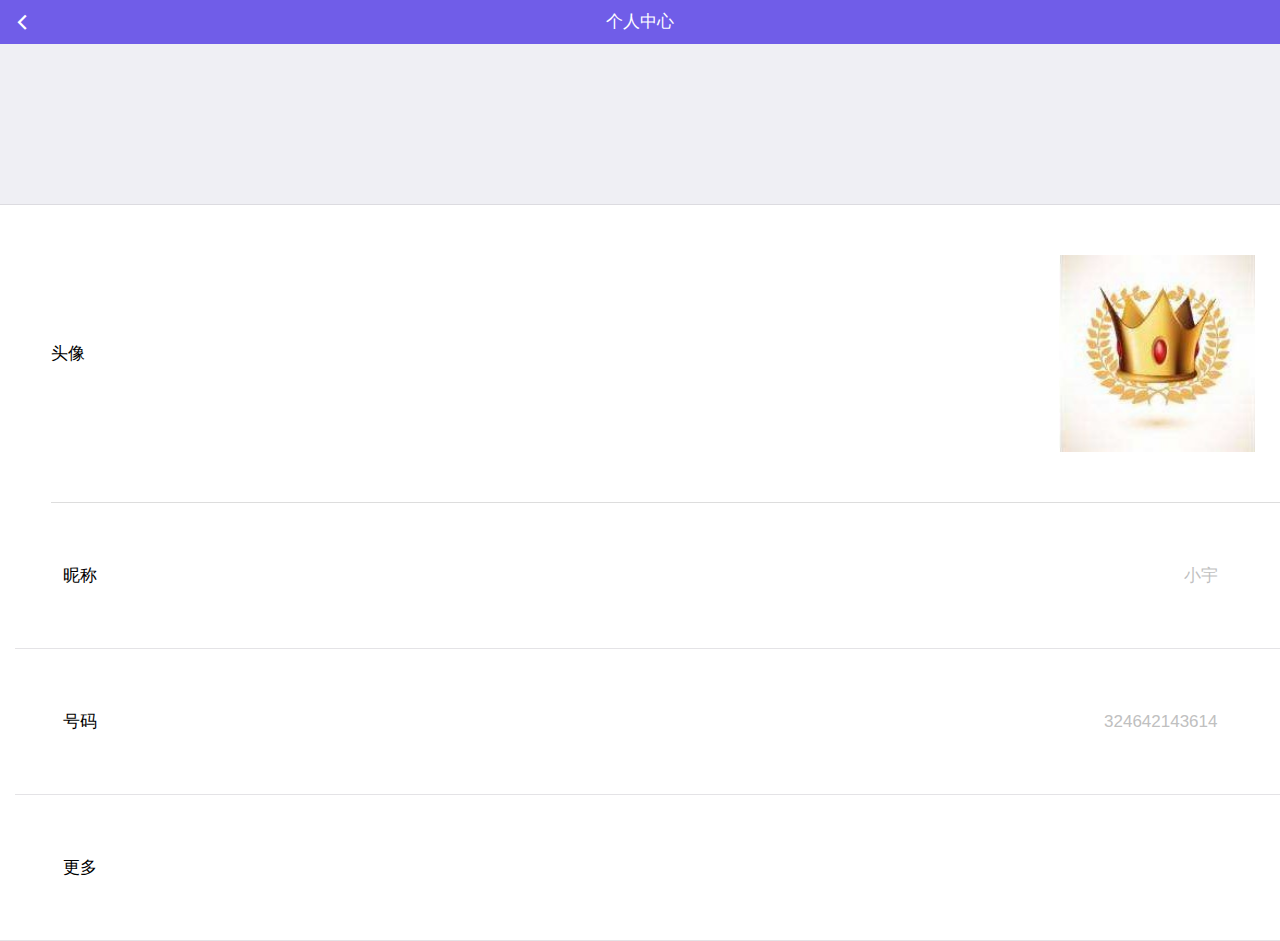
<file: ios_app/views/mee/mee_xq.html>
<!doctype html>
<html>

	<head>
		<meta charset="UTF-8">
		<title></title>
		<meta name="viewport" content="width=device-width,initial-scale=1,minimum-scale=1,maximum-scale=1,user-scalable=no" />
		<link href="../../public/css/mui.css" rel="stylesheet" />
		<style type="text/css">
			.mui-bar {
				background: #705de8;
			}
			
			.mui-pull-left {
				color: #fff !important;
			}
			
			.mui-title {
				color: #fff;
			}
			
			.mui-bar-nav {
				top: 0;
				-webkit-box-shadow: 0 1px 6px #ccc;
				box-shadow: none;
			}
			
			.mui-table-view {
				margin-top: 16%;
			}
			
			.mui-table-view-cell {
				padding: 60% auto !important;
			}
			
			.huantoux {
				display: flex;
				padding: 2% 0%;
				border-bottom: 1px solid #ddd;
				margin-left: 4%;
				align-items: center;
			}
			
			.huantoux div {
				flex: 10;
			}
			
			.huantoux img {
				padding: 2%;
				width: 20%;
				height: 20%;
			}
			
			.right {
				padding: 5% 5% !important;
				display: flex !important;
			}
			
			.right span:nth-child(1) {
				flex: 8;
			}
			
			.right span:nth-child(2) {
				color: #C0C0C0;
			}
		</style>
	</head>

	<body>
		<header class="mui-bar mui-bar-nav">
			<a class="mui-action-back mui-icon mui-icon-left-nav mui-pull-left"></a>
			<h1 class="mui-title">个人中心</h1>
		</header>
		<ul id="me" class="mui-table-view">
			<li class="huantoux">
				<div class="">
					头像
				</div>
				<img src="../../public/img/timg1.jpg" />
			</li>
			<li class="mui-table-view-cell">
				<a class="right">

					<span id="">
						昵称
					</span>
					<span id="">
						小宇
					</span>
				</a>
			</li>
			<li class="mui-table-view-cell">
				<a class="right">
					<span id="">
						号码
					</span>
					<span id="">
						324642143614
					</span>
				</a>
			</li>
			<li  class="mui-table-view-cell">
				<a id="gengduo" class="right">
					更多
				</a>
			</li>
		</ul>
		<script src="../../public/js/mui.min.js"></script>
		<script type="text/javascript">
			mui.init();
			document.getElementById('gengduo').addEventListener('tap', function(e) {
				mui.alert('暂无服务,我们会不断完善功能');
			});
			mui.plusReady(function() {

				window.addEventListener('refresh', function(e) { //执行刷新
					location.reload();
				});
				var id = localStorage.getItem('user_id');
				console.info(id);
				//console.info(id);
				mui.ajax('http://9.988lhkj.com/user_info', {
					data: {
						userid: id,
					},
					dataType: 'json', //服务器返回json格式数据
					type: 'post', //HTTP请求类型
					timeout: 10000, //超时时间设置为10秒；
					headers: {
						'Content-Type': 'application/json'
					},
					success: function(data) {

						//服务器返回响应，根据响应结果，分析是否登录成功;
						console.info(JSON.stringify(data));
						var me = document.getElementById('me');

						if(data.data.phone === 0) {
							data.data.phone = '未设置';
						}
						if(data.data.emall == 0) {
							data.data.emall = '未设置';
						}
						me.innerHTML = '<li class="huantoux">'+
						'<div class="">'+
						'头像'+
						'</div>'+
//						'<img src="'+data.data.img+'" />'+
						'<img src="../../public/img/timg1.jpg" />'+
						'</li>'+
						'<li class="mui-table-view-cell">'+
						'<a class="right">'+

						'<span id="">'+
						'昵称'+
						'</span>'+
						'<span id="">'+
						''+data.data.nickname+''+
						'</span>'+
						'</a>'+
						'</li>'+
						'<li class="mui-table-view-cell">'+
						'<a class="right">'+
						'<span id="">'+
						'号码'+
						'</span>'+
						'<span id="">'+
						''+ data.data.username + ''+
						'</span>'+
						'</a>'+
						'</li>'+
						'<li class="mui-table-view-cell">'+
						'<a id="gengduo" class="right">'+
						'更多'+
						'</a>'+
						'</li>';
					},
					error: function(xhr, type, errorThrown) {
						//异常处理；的
						console.log(type);

					}
				});
	
			});
	
		</script>
	</body>

</html>
</file>
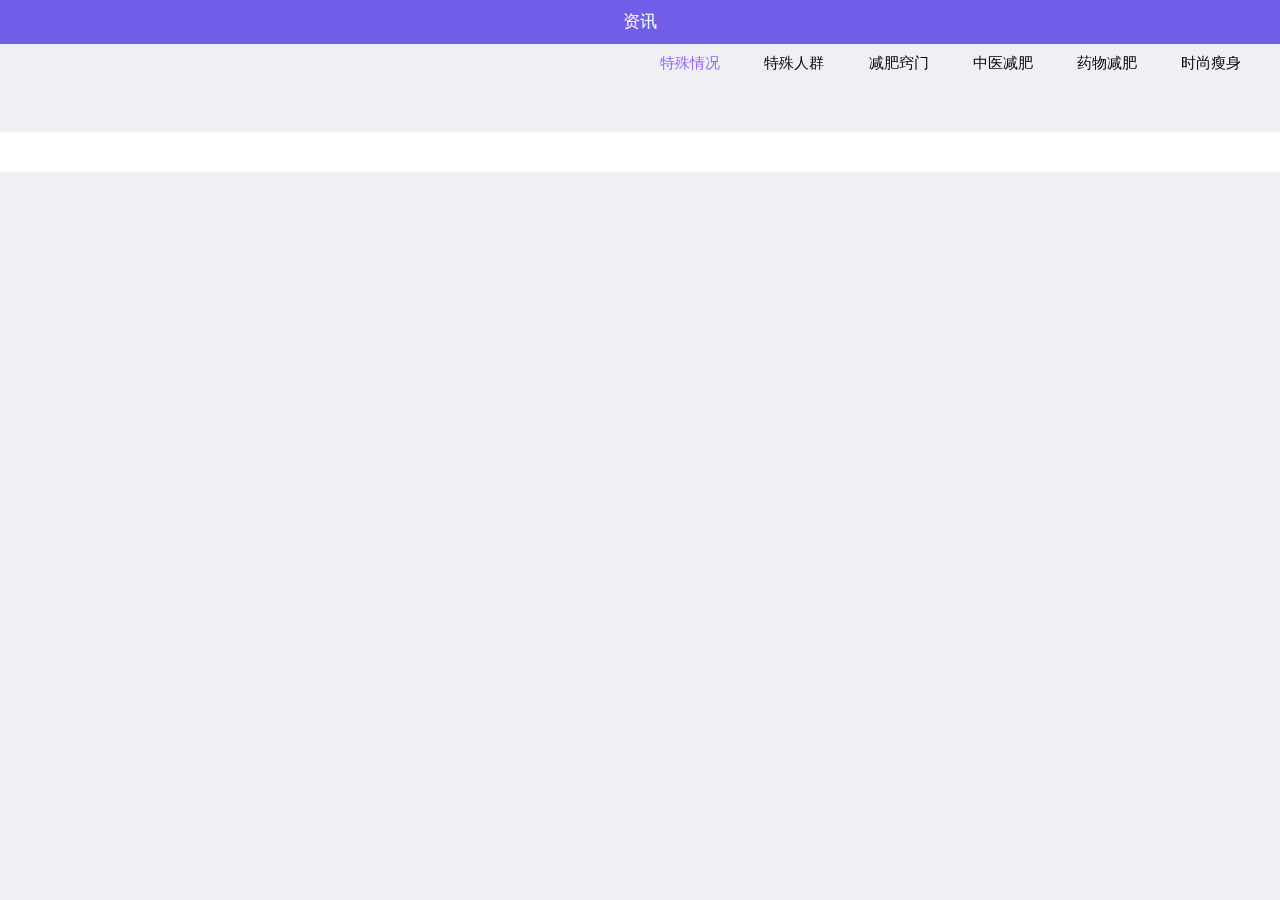
<file: ios_app/views/zixun/zixun.html>
<!DOCTYPE html>
<html>

	<head>
		<meta charset="utf-8">
		<title>Hello MUI</title>
		<meta name="viewport" content="width=device-width, initial-scale=1,maximum-scale=1,user-scalable=no">
		<meta name="apple-mobile-web-app-capable" content="yes">
		<meta name="apple-mobile-web-app-status-bar-style" content="black">
		<link href="zixun.css" rel="stylesheet" />
		<link href="../../public/css/mui.min.css" rel="stylesheet" />
	</head>

	<body>
		<header class="mui-bar mui-bar-nav" style="background: #705de8;">

			<h1 class="mui-title">资讯</h1>
		</header>
		<div class="mui-content">
			<div id="slider" class="mui-slider mui-fullscreen">
				<!--导航-->
				<div style="background: #efeff4;">
					<div id="sliderSegmentedControl"  style="width: 100% !important;"  class="mui-scroll-wrapper mui-slider-indicator mui-segmented-control mui-segmented-control-inverted">
						<div class="mui-scroll" style="width: 260% !important;" > 
							<a id="tj" class="mui-control-item mui-active" href="#item1mobile">
								特殊情况
							</a>
							<a id="jfjc" class="mui-control-item" href="#item2mobile">
								特殊人群
							</a>
							<a id="jbss" class="mui-control-item" href="#item3mobile">
								减肥窍门
							</a>
							<a id="jfys" class="mui-control-item" href="#item4mobile">
								中医减肥
							</a>
							<a id="ydjf" class="mui-control-item" href="#item5mobile">
								药物减肥
							</a>
							<a id="jfff" class="mui-control-item" href="#item6mobile">
								时尚瘦身
							</a>							
							<a id="jftc" class="mui-control-item" href="#item7mobile">
								减肥套餐
							</a>
							<a id="jfgs" class="mui-control-item" href="#item8mobile">
								减肥果蔬
							</a>
							<a id="jfcy" class="mui-control-item" href="#item9mobile">
								减肥茶饮
							</a>
							<a id="yycs" class="mui-control-item" href="#item10mobile">
								营养常识
							</a>
						</div>

					</div>
					<div id="mui">
						<a class="mui-icon mui-icon-bars"></a>
					</div>
				</div>
				<div class="mui-slider-group">
					<div id="item1mobile" class="mui-slider-item mui-control-content mui-active">
						<div id="scroll1" class="mui-scroll-wrapper">
							<div class="mui-scroll" id="pullrefresh">
								<ul id="zqbb" class="mui-table-view ul_sh" style="margin-bottom: 10% !important;">
									<!--<li  class="mui-table-view-cell mui-media">-->
									<!--<div class="nr">
											<h4 class="">
									        		标题标题标题标题标题题标题题标题题标题
									        	</h4>
											<div class="nr_img">
												<img src="../../public/img/timg1.jpg" />
												<img src="../../public/img/timg1.jpg" />
												<img src="../../public/img/timg1.jpg" />
											</div>
											<div class="nr_wei">
												<span id="">
									        			新华网
									        		</span>
												<span id="">
									        			日期216546
									        		</span>
											</div>
										</div>-->
									<!--</li>-->
									<!--<li class="mui-table-view-cell mui-media">
										<div class="nr2">
											<div class="nr2_bt">
												<h4 class="">标题标题题标题题标题题标题题标题题标题题标题题标题题标题题标题标题标题标题题标题题标题题标题</h4>
												<div class="nr_wei">
													<span id="">新华网</span>
													<span id="">日期216546</span>
												</div>
											</div>
											<div class="nr_img">
												<img src="../../public/img/timg1.jpg" />
											</div>

										</div>
									</li>-->
								</ul>
							</div>
						</div>
					</div>
					<div id="item2mobile" class="mui-slider-item mui-control-content">
						<div class="mui-scroll-wrapper">
							<div class="mui-scroll">
								<ul id="tj_2" class="mui-table-view tj_2">
									<!--<li class="mui-table-view-cell mui-media">
										<a href="javascript:;">
											<img class="mui-media-object mui-pull-right" src="http://placehold.it/40x30">
											<div class="mui-media-body">
												幸福
												<p class="mui-ellipsis">能和心爱的人一起睡觉，是件幸福的事情；可是，打呼噜怎么办？</p>
											</div>
										</a>
									</li>
									<li class="mui-table-view-cell mui-media">
										<a href="javascript:;">
											<img class="mui-media-object mui-pull-right" src="http://placehold.it/40x30">
											<div class="mui-media-body">
												幸福
												<p class="mui-ellipsis">能和心爱的人一起睡觉，是件幸福的事情；可是，打呼噜怎么办？</p>
											</div>
										</a>
									</li>-->
								</ul>
							</div>
						</div>
					</div>
					<div id="item3mobile" class="mui-slider-item mui-control-content">
						<div class="mui-scroll-wrapper">
							<div class="mui-scroll">
								<ul id="tj_3" class="mui-table-view tj_3">
									<!--<li class="mui-table-view-cell mui-media">
										<a href="javascript:;">
											<img class="mui-media-object mui-pull-right" src="http://placehold.it/40x30">
											<div class="mui-media-body">
												幸福
												<p class="mui-ellipsis">能和心爱的人一起睡觉，是件幸福的事情；可是，打呼噜怎么办？</p>
											</div>
										</a>
									</li>
									<li class="mui-table-view-cell mui-media">
										<a href="javascript:;">
											<img class="mui-media-object mui-pull-right" src="http://placehold.it/40x30">
											<div class="mui-media-body">
												幸福
												<p class="mui-ellipsis">能和心爱的人一起睡觉，是件幸福的事情；可是，打呼噜怎么办？</p>
											</div>
										</a>
									</li>-->
								</ul>
							</div>
						</div>
					</div>
					<div id="item4mobile" class="mui-slider-item mui-control-content">
						<div class="mui-scroll-wrapper">
							<div class="mui-scroll">
								<ul id="tj_4" class="mui-table-view tj_4">
									<!--<li class="mui-table-view-cell mui-media">
										<a href="javascript:;">
											<img class="mui-media-object mui-pull-right" src="http://placehold.it/40x30">
											<div class="mui-media-body">
												幸福
												<p class="mui-ellipsis">能和心爱的人一起睡觉，是件幸福的事情；可是，打呼噜怎么办？</p>
											</div>
										</a>
									</li>
									<li class="mui-table-view-cell mui-media">
										<a href="javascript:;">
											<img class="mui-media-object mui-pull-right" src="http://placehold.it/40x30">
											<div class="mui-media-body">
												幸福
												<p class="mui-ellipsis">能和心爱的人一起睡觉，是件幸福的事情；可是，打呼噜怎么办？</p>
											</div>
										</a>
									</li>-->
								</ul>
							</div>
						</div>
					</div>
					<div id="item5mobile" class="mui-slider-item mui-control-content">
						<div class="mui-scroll-wrapper">
							<div class="mui-scroll">
								<ul id="tj_5" class="mui-table-view tj_5">
									<!--<li class="mui-table-view-cell mui-media">
										<a href="javascript:;">
											<img class="mui-media-object mui-pull-right" src="http://placehold.it/40x30">
											<div class="mui-media-body">
												幸福
												<p class="mui-ellipsis">能和心爱的人一起睡觉，是件幸福的事情；可是，打呼噜怎么办？</p>
											</div>
										</a>
									</li>
									<li class="mui-table-view-cell mui-media">
										<a href="javascript:;">
											<img class="mui-media-object mui-pull-right" src="http://placehold.it/40x30">
											<div class="mui-media-body">
												幸福
												<p class="mui-ellipsis">能和心爱的人一起睡觉，是件幸福的事情；可是，打呼噜怎么办？</p>
											</div>
										</a>
									</li>-->
								</ul>
							</div>
						</div>
					</div>
					<div id="item6mobile" class="mui-slider-item mui-control-content">
						<div class="mui-scroll-wrapper">
							<div class="mui-scroll">
								<ul id="tj_6" class="mui-table-view tj_6">
									<!--<li class="mui-table-view-cell mui-media">
										<a href="javascript:;">
											<img class="mui-media-object mui-pull-right" src="http://placehold.it/40x30">
											<div class="mui-media-body">
												幸福
												<p class="mui-ellipsis">能和心爱的人一起睡觉，是件幸福的事情；可是，打呼噜怎么办？</p>
											</div>
										</a>
									</li>
									<li class="mui-table-view-cell mui-media">
										<a href="javascript:;">
											<img class="mui-media-object mui-pull-right" src="http://placehold.it/40x30">
											<div class="mui-media-body">
												幸福
												<p class="mui-ellipsis">能和心爱的人一起睡觉，是件幸福的事情；可是，打呼噜怎么办？</p>
											</div>
										</a>
									</li>-->
								</ul>
							</div>
						</div>
					</div>
					<div id="item7mobile" class="mui-slider-item mui-control-content">
						<div class="mui-scroll-wrapper">
							<div class="mui-scroll">
								<ul id="tj_7" class="mui-table-view tj_7">
									<!--<li class="mui-table-view-cell mui-media">
										<a href="javascript:;">
											<img class="mui-media-object mui-pull-right" src="http://placehold.it/40x30">
											<div class="mui-media-body">
												幸福
												<p class="mui-ellipsis">能和心爱的人一起睡觉，是件幸福的事情；可是，打呼噜怎么办？</p>
											</div>
										</a>
									</li>
									<li class="mui-table-view-cell mui-media">
										<a href="javascript:;">
											<img class="mui-media-object mui-pull-right" src="http://placehold.it/40x30">
											<div class="mui-media-body">
												幸福
												<p class="mui-ellipsis">能和心爱的人一起睡觉，是件幸福的事情；可是，打呼噜怎么办？</p>
											</div>
										</a>
									</li>-->
								</ul>
							</div>
						</div>
					</div>
					
						<div id="item8mobile" class="mui-slider-item mui-control-content">
						<div class="mui-scroll-wrapper">
							<div class="mui-scroll">
								<ul id="tj_8" class="mui-table-view tj_8">
									<!--<li class="mui-table-view-cell mui-media">
										<a href="javascript:;">
											<img class="mui-media-object mui-pull-right" src="http://placehold.it/40x30">
											<div class="mui-media-body">
												幸福
												<p class="mui-ellipsis">能和心爱的人一起睡觉，是件幸福的事情；可是，打呼噜怎么办？</p>
											</div>
										</a>
									</li>
									<li class="mui-table-view-cell mui-media">
										<a href="javascript:;">
											<img class="mui-media-object mui-pull-right" src="http://placehold.it/40x30">
											<div class="mui-media-body">
												幸福
												<p class="mui-ellipsis">能和心爱的人一起睡觉，是件幸福的事情；可是，打呼噜怎么办？</p>
											</div>
										</a>
									</li>-->
								</ul>
							</div>
						</div>
					</div>
				
					<div id="item9mobile" class="mui-slider-item mui-control-content">
						<div class="mui-scroll-wrapper">
							<div class="mui-scroll">
								<ul id="tj_9" class="mui-table-view tj_9">
									<!--<li class="mui-table-view-cell mui-media">
										<a href="javascript:;">
											<img class="mui-media-object mui-pull-right" src="http://placehold.it/40x30">
											<div class="mui-media-body">
												幸福
												<p class="mui-ellipsis">能和心爱的人一起睡觉，是件幸福的事情；可是，打呼噜怎么办？</p>
											</div>
										</a>
									</li>
									<li class="mui-table-view-cell mui-media">
										<a href="javascript:;">
											<img class="mui-media-object mui-pull-right" src="http://placehold.it/40x30">
											<div class="mui-media-body">
												幸福
												<p class="mui-ellipsis">能和心爱的人一起睡觉，是件幸福的事情；可是，打呼噜怎么办？</p>
											</div>
										</a>
									</li>-->
								</ul>
							</div>
						</div>
					</div>
					<div id="item10mobile" class="mui-slider-item mui-control-content">
						<div class="mui-scroll-wrapper">
							<div class="mui-scroll">
								<ul id="tj_10" class="mui-table-view tj_10">
									<!--<li class="mui-table-view-cell mui-media">
										<a href="javascript:;">
											<img class="mui-media-object mui-pull-right" src="http://placehold.it/40x30">
											<div class="mui-media-body">
												幸福
												<p class="mui-ellipsis">能和心爱的人一起睡觉，是件幸福的事情；可是，打呼噜怎么办？</p>
											</div>
										</a>
									</li>
									<li class="mui-table-view-cell mui-media">
										<a href="javascript:;">
											<img class="mui-media-object mui-pull-right" src="http://placehold.it/40x30">
											<div class="mui-media-body">
												幸福
												<p class="mui-ellipsis">能和心爱的人一起睡觉，是件幸福的事情；可是，打呼噜怎么办？</p>
											</div>
										</a>
									</li>-->
								</ul>
							</div>
						</div>
					</div>
				
				
				</div>
			</div>
		</div>
	</body>
	<script src="../../public/js/mui.min.js"></script>
	<script src="../../public/js/mui.pullToRefresh.js"></script>
	<script src="../../public/js/mui.pullToRefresh.material.js"></script>
	<script src="zixun.js"></script>

</html>
</file>
<file: ios_app/views/home_xq/home_xq.css>
body,
html,
ul,
li {
	margin: 0;
	padding: 0;
	list-style-type: none;
}
body,
html{
	height: 100%;
	background: #fff;
}
.mui-bar-nav{
	height: 10%;
	background: #705de8;
	    top: 0;
     -webkit-box-shadow: none; 
     box-shadow: none; 
     padding-top: 4%;
}
.mui-bar-nav .mui-pull-right{
     padding-top: 1%;
     color: #fff;
     border: 1px solid #fff;
     border-radius: 50px !important;
     padding-bottom: 1%;
     padding-left: 2%;
     padding-right: 2%;
     /*margin-top: 2%;*/
     width: 20%;
     line-height: 200%;
     text-align: center;
     height: 43px;
}
.mui-bar-nav h1{
	color: #fff;
	font-size: 20px;
}
.mui-icon-back:before, .mui-icon-left-nav:before{
	color: #fff;
}
#cont{
	margin-top:22% ;
	padding: 0 4%;
	margin-bottom: 22%;
}
#cont h3{
	line-height: 160%;
	margin-bottom: 4%;
}
.cont_02{
	display: flex;
	margin-bottom: 4%;
	
}
.cont_02 span:nth-child(1){
	flex: 1;
}

.cont_02 span:nth-child(2){
	color: #a7a7a7;
	flex: 4;
}
#cont img{
	width: 100%;
}

.dibu{
	position: fixed;
	bottom: 0;
	height: auto;
	display: flex;
	padding: 4%;
	background: #FFF !important;
	
}
.mui-input-row{
	width: 78%;
}
.mui-input-row input{
	border-radius: 50px;
	background: #e9e9e9;

}
.dibu div:nth-child(2){
	padding-left: 2%;
	padding-top: 3%;
	flex: 2;
	font-size: 126%;
	color: #c2c2c2;
	text-align: center;
}
.dibu div:nth-child(3){
	padding-top: 3%;
	font-size: 126%;
	flex: 1;
	color: #c2c2c2;
	text-align: center;
	
}
.icon-dianzan-copy span{
	color: #666;
}
.mui-input-row{
	display: flex;
}
.mui-input-row input:nth-child(2){
	border-radius: 10px !important;
	margin: 0 1%;
}


.pinglun{
	margin-top: 10%;

}
.pinglun_02{
	border-bottom: 1px solid #ccc;
	margin-bottom: 2%;
}
.pinglun_03{
	display: flex;
	/*flex-wrap: nowrap*/
}
.pinglun_03 img{
	width: 14% !important;
	height: 14%;
	flex: 1;
	border-radius: 50%;
}
.pinglun_03 .pinglun_03_span{
	flex: 7;
}
.pinglun_03 span{
	line-height: 280%;
}
.pinglun_03 .mui-icon-email{
	flex: 2;
	line-height: 260%;
	font-size: 112%;
}
.pinglun_03 .icon-dianzan-copy{
	flex: 2;
	line-height: 246%;
	font-size: 112%;
	
	
}
.pinglun_03 .mui-icon-trash{
	flex: 1;
	line-height: 182%;
	
}
.pinglun_022{
	width: 94%;
	padding-left: 14%;
	margin-bottom: 10%;
	/*文本超出隐藏*/
	/*display: -webkit-box;
	-webkit-box-orient: vertical;
	-webkit-line-clamp: 3;
	overflow: hidden;*/
}

.daodibu{
	margin-top: 10%;
	border-top: 1px solid #ccc;
	padding-top: 6%; 
	color: #ddd;
	text-align: center;
}
.pl{
	margin: 10% 0;
}
</file>
<file: ios_app/public/fonts/iconfont.css>
@font-face {font-family: "iconfont";
  src: url('iconfont.eot?t=1543823377248'); /* IE9*/
  src: url('iconfont.eot?t=1543823377248#iefix') format('embedded-opentype'), /* IE6-IE8 */
  url('[data-uri]') format('woff'),
  url('iconfont.ttf?t=1543823377248') format('truetype'), /* chrome, firefox, opera, Safari, Android, iOS 4.2+*/
  url('iconfont.svg?t=1543823377248#iconfont') format('svg'); /* iOS 4.1- */
}

.iconfont {
  font-family:"iconfont" !important;
  font-size:16px;
  font-style:normal;
  -webkit-font-smoothing: antialiased;
  -moz-osx-font-smoothing: grayscale;
}

.icon-tongzhi:before { content: "\e6a5"; }

.icon-shezhi:before { content: "\e673"; }

.icon-64:before { content: "\e64b"; }

.icon-weibiaoti1:before { content: "\e6b7"; }

.icon-weibiaoti2:before { content: "\e67f"; }

.icon-wode:before { content: "\e62e"; }

.icon-yule:before { content: "\e6ba"; }

.icon-qingchuhuancun:before { content: "\e665"; }

.icon-tuikuan:before { content: "\e600"; }

.icon-fenleihuaban:before { content: "\e712"; }

.icon-shoucang1:before { content: "\e666"; }

.icon-yule1:before { content: "\e6bb"; }

.icon-tuijian:before { content: "\e6c1"; }

.icon-tubiao302:before { content: "\e6c3"; }

.icon-tubiao303:before { content: "\e6c4"; }

.icon-guanyuwomenicon:before { content: "\e680"; }

.icon-fenlei6:before { content: "\e612"; }

.icon-shouye:before { content: "\e63a"; }

.icon-xingxing:before { content: "\e707"; }

.icon-wodezhanghao:before { content: "\e645"; }

.icon-qingchuhuancun1:before { content: "\e67d"; }

.icon-xinwen:before { content: "\e621"; }

.icon-liaotian:before { content: "\e681"; }

.icon-qingchuhuancun2:before { content: "\e7c0"; }

.icon-fenlei7:before { content: "\e6ac"; }

.icon-iconfonthome0:before { content: "\e62c"; }

.icon-iconfonttuijianren:before { content: "\e6c5"; }

.icon-gerenziliao:before { content: "\e668"; }

.icon-fenlei8:before { content: "\e60c"; }

.icon-sigelanmulianjiezixun:before { content: "\e6a7"; }

.icon-qunfengqingchuhuanchong:before { content: "\e791"; }

.icon-redianfengxiangbiao:before { content: "\e6c7"; }

.icon-redianfengxiangbiao1:before { content: "\e6c8"; }

.icon-weixinliaotian:before { content: "\e686"; }

.icon-icon04:before { content: "\e6c9"; }

.icon-dianzan:before { content: "\e704"; }

.icon-shouqi:before { content: "\e68a"; }

.icon-liaotian1:before { content: "\e6f3"; }

.icon-3lishi:before { content: "\e62f"; }

.icon-21:before { content: "\e669"; }

.icon-yule2:before { content: "\e6ca"; }

.icon-shouye8:before { content: "\e62d"; }

.icon-guanyuwomen:before { content: "\e688"; }

.icon-zoushitu:before { content: "\e75a"; }

.icon-jifen:before { content: "\e61a"; }

.icon-fenleigongnengleimu:before { content: "\e76f"; }

.icon-leimupinleifenleileibie2:before { content: "\e7f8"; }

.icon-shezhishedingpeizhibanshou:before { content: "\e80e"; }

.icon-tubiaozoushitu:before { content: "\e81e"; }

.icon-geren:before { content: "\e66a"; }

.icon-zhiyuanshouye10:before { content: "\e62b"; }

.icon-zixundianji:before { content: "\e632"; }

.icon-dianzan1:before { content: "\e705"; }

.icon-shouye1:before { content: "\e644"; }

.icon-icon2:before { content: "\e66d"; }

.icon-tuijian1:before { content: "\e6cb"; }

.icon-icon1:before { content: "\e652"; }

.icon-guanyuwomen1:before { content: "\e68b"; }

.icon-ai-new:before { content: "\e63b"; }

.icon-fenlei-copy:before { content: "\e64e"; }

.icon-liaotianjilu:before { content: "\e68c"; }

.icon-fenlei:before { content: "\e658"; }

.icon-tuijian2:before { content: "\e6cc"; }

.icon-shouye2:before { content: "\e6a2"; }

.icon-tuijian3:before { content: "\e6cd"; }

.icon-redian:before { content: "\e6ce"; }

.icon-liaotianchat52:before { content: "\e938"; }

.icon-guanfangzixun:before { content: "\e676"; }

.icon-dangdizixun:before { content: "\e6c2"; }

.icon-shezhi2:before { content: "\e68e"; }

.icon-xihuan1:before { content: "\e6cf"; }

.icon-zixun:before { content: "\e659"; }

.icon-news:before { content: "\e6aa"; }

.icon-woderenwu:before { content: "\e60f"; }

.icon-liaotianweixuanzhong:before { content: "\e691"; }

.icon-liaotianxuanzhong1:before { content: "\e692"; }

.icon-iconsy2:before { content: "\e625"; }

.icon-tuijian4:before { content: "\e6d0"; }

.icon-xinwen1:before { content: "\e631"; }

.icon-tuijian5:before { content: "\e6d1"; }

.icon-tuijian6:before { content: "\e6d2"; }

.icon-guanyuwomen2:before { content: "\e693"; }

.icon-iconuser:before { content: "\e633"; }

.icon-tuijian21:before { content: "\e6d3"; }

.icon-redian01:before { content: "\e6d4"; }

.icon-yule10:before { content: "\e700"; }

.icon-buoumaotubiao14:before { content: "\e60d"; }

.icon-xinwen2:before { content: "\e634"; }

.icon-zixun2:before { content: "\e694"; }

.icon-yunongtongqingchuhuancun:before { content: "\e66e"; }

.icon-dianzan11:before { content: "\e706"; }

.icon-shezhi1:before { content: "\e695"; }

.icon-kinds:before { content: "\e639"; }

.icon-tuijian7:before { content: "\e6d6"; }

.icon-jituanxinwen:before { content: "\e642"; }

.icon-fenlei01:before { content: "\e618"; }

.icon-liaotian2:before { content: "\e697"; }

.icon-redianshijian:before { content: "\e6ec"; }

.icon-wode1:before { content: "\e638"; }

.icon-linedesign-06:before { content: "\e66f"; }

.icon-quanbuxinwen:before { content: "\e603"; }

.icon-hangyezixun:before { content: "\e670"; }

.icon-fenlei5:before { content: "\e66b"; }

.icon-fenleixuanzhong:before { content: "\e66c"; }

.icon-lishibanben_icon:before { content: "\e671"; }

.icon-jijinchanpinzixun:before { content: "\e63d"; }

.icon-fenlei18:before { content: "\e672"; }

.icon-pindao:before { content: "\e6d7"; }

.icon-liaotian3:before { content: "\e698"; }

.icon-liaotian4:before { content: "\e699"; }

.icon-xinwen-dangqian:before { content: "\e63e"; }

.icon-wode2:before { content: "\e718"; }

.icon-pindao1:before { content: "\e6d8"; }

.icon-xinwen3:before { content: "\e744"; }

.icon-fenlei19:before { content: "\e609"; }

.icon-icoqingchuhuancun:before { content: "\e678"; }

.icon-qianbao:before { content: "\e606"; }

.icon-zixunzhuanqu:before { content: "\e63f"; }

.icon-guanyuwomen3:before { content: "\e69a"; }

.icon-04:before { content: "\e6a1"; }

.icon-shouye3:before { content: "\e655"; }

.icon-daohanglan-03:before { content: "\e636"; }

.icon-qipaishi:before { content: "\e6ff"; }

.icon-zoushi:before { content: "\e62a"; }

.icon-gerenzhongxinyegengxin:before { content: "\e65a"; }

.icon-wode3:before { content: "\e635"; }

.icon-guanyuwomen4:before { content: "\e69c"; }

.icon-73:before { content: "\e6ae"; }

.icon-tubiao-1:before { content: "\e640"; }

.icon-chat-communication-office-bubble-talk-business-aadbde:before { content: "\e779"; }

.icon-tubiaozhizuomoban2:before { content: "\e69d"; }

.icon-tuijian8:before { content: "\e6d9"; }

.icon-yijipindao:before { content: "\e6da"; }

.icon-pindaobofang:before { content: "\e6db"; }

.icon-news1:before { content: "\e61d"; }

.icon-redian1:before { content: "\e6dc"; }

.icon-redian-shi:before { content: "\e6dd"; }

.icon-redian2:before { content: "\e6de"; }

.icon-liaotian5:before { content: "\e69e"; }

.icon-liaotian6:before { content: "\e69f"; }

.icon-shouye4:before { content: "\e624"; }

.icon-tuijian9:before { content: "\e6df"; }

.icon-xihuan:before { content: "\e613"; }

.icon-gerenzhongxin_wodexinxi:before { content: "\e696"; }

.icon-fenlei1:before { content: "\e60b"; }

.icon-xinwenzixun-xianxing:before { content: "\e8a7"; }

.icon-liaotianduihua:before { content: "\e8bc"; }

.icon-liaotianduihua-xianxing:before { content: "\e8bd"; }

.icon-liebiaodaohang_zixun:before { content: "\e6a0"; }

.icon-xinwen4:before { content: "\e68d"; }

.icon-chat:before { content: "\e6a3"; }

.icon-left:before { content: "\e6a4"; }

.icon-xinwenzhongxin:before { content: "\e637"; }

.icon-chat1:before { content: "\e7e9"; }

.icon-profilesetting:before { content: "\e7ed"; }

.icon-yule3:before { content: "\e6e0"; }

.icon-dingdanliangzoushi:before { content: "\e653"; }

.icon-rediantu:before { content: "\e6e1"; }

.icon-zixunlanmu:before { content: "\e6f9"; }

.icon-zixun1:before { content: "\e6fa"; }

.icon-tuijian10:before { content: "\e6e2"; }

.icon-news_icon:before { content: "\e667"; }

.icon-tuijian11:before { content: "\e6e3"; }

.icon-chat2:before { content: "\e81a"; }

.icon-xinwenchuban:before { content: "\e647"; }

.icon-xinwen5:before { content: "\e65f"; }

.icon-xiaoxiliaotian:before { content: "\e6d5"; }

.icon-baozhixinwen:before { content: "\e71c"; }

.icon-reviewschattal:before { content: "\e6a6"; }

.icon-messengerchat:before { content: "\e6a8"; }

.icon-newspressrelea:before { content: "\e641"; }

.icon-shoucang:before { content: "\e610"; }

.icon-liaotian7:before { content: "\e6a9"; }

.icon-tubiao-5:before { content: "\e6e4"; }

.icon-tubiao-6:before { content: "\e6e5"; }

.icon-wode4:before { content: "\e630"; }

.icon-icon-test1:before { content: "\e6ab"; }

.icon-shouye10:before { content: "\e648"; }

.icon-yule4:before { content: "\e6e6"; }

.icon-liaotian8:before { content: "\e6ad"; }

.icon-tuijian12:before { content: "\e6e7"; }

.icon-redian3:before { content: "\e6e8"; }

.icon-weibiaoti-:before { content: "\e69b"; }

.icon-zuoyi:before { content: "\e6f2"; }

.icon-shishizixun:before { content: "\e6af"; }

.icon-tuijian13:before { content: "\e6e9"; }

.icon-tuijian14:before { content: "\e6ea"; }

.icon-gerenzhongxin-tianchong:before { content: "\e649"; }

.icon-fenlei9:before { content: "\e654"; }

.icon-xinwen-laiyuan:before { content: "\e675"; }

.icon-xinwen-biaoti:before { content: "\e677"; }

.icon-xinwendongtai:before { content: "\e763"; }

.icon-guanyuwomen5:before { content: "\e6b0"; }

.icon-zipindao:before { content: "\e6eb"; }

.icon-xinwen6:before { content: "\e619"; }

.icon-yinle:before { content: "\e6ed"; }

.icon-icon--:before { content: "\e70c"; }

.icon-icon--1:before { content: "\e727"; }

.icon-shoucang2:before { content: "\e674"; }

.icon-fenlei10:before { content: "\e690"; }

.icon-liaotian9:before { content: "\e6b1"; }

.icon-xinwen7:before { content: "\e604"; }

.icon-luntanzixun:before { content: "\e614"; }

.icon-xinyongqiapindao:before { content: "\e6ee"; }

.icon-tubiaolunkuo-:before { content: "\e679"; }

.icon-shouye-yuanshijituantubiao:before { content: "\e616"; }

.icon-navicon-bbpz:before { content: "\e6b2"; }

.icon-fenlei11:before { content: "\e605"; }

.icon-icon_:before { content: "\e6c6"; }

.icon-liaotian10:before { content: "\e780"; }

.icon-tuijian15:before { content: "\e6ef"; }

.icon-shouye-:before { content: "\e611"; }

.icon-liaotian11:before { content: "\e6b3"; }

.icon-shouye5:before { content: "\e60a"; }

.icon-yule5:before { content: "\e6f0"; }

.icon-yule6:before { content: "\e6f1"; }

.icon-yule7:before { content: "\e6f4"; }

.icon-guanfangbanben:before { content: "\eb63"; }

.icon-icon-test2:before { content: "\e6f5"; }

.icon-news2:before { content: "\e617"; }

.icon-xiaoxi:before { content: "\e760"; }

.icon-tubiaozhizuomoban:before { content: "\e643"; }

.icon-qipai:before { content: "\e701"; }

.icon-yule8:before { content: "\e6f6"; }

.icon-tubiaozhizuomoban_daoshipai:before { content: "\e702"; }

.icon-xinwen14:before { content: "\e64a"; }

.icon-shangwutubiao-:before { content: "\e64c"; }

.icon-tubiaozhizuomoban1:before { content: "\e622"; }

.icon-Shapecopy:before { content: "\e67a"; }

.icon-shouye6:before { content: "\e61f"; }

.icon-fenlei2:before { content: "\e61e"; }

.icon-wode5:before { content: "\e67e"; }

.icon-xinwengonggao:before { content: "\e623"; }

.icon-liaotian12:before { content: "\e75b"; }

.icon-tongzhi1:before { content: "\e771"; }

.icon-tubiaozhizuomoban3:before { content: "\e6b4"; }

.icon-tuijian16:before { content: "\e6f7"; }

.icon-ziyuan1:before { content: "\e6b5"; }

.icon-ziyuan:before { content: "\e626"; }

.icon-wode6:before { content: "\e68f"; }

.icon-fenlei12:before { content: "\e67b"; }

.icon-zoushi1:before { content: "\e74c"; }

.icon-fenlei3:before { content: "\e689"; }

.icon-fenlei13:before { content: "\e620"; }

.icon-wode7:before { content: "\e615"; }

.icon-faqiliaotian:before { content: "\e7da"; }

.icon-liaotianjilu1:before { content: "\e7dc"; }

.icon-shouye7:before { content: "\e608"; }

.icon-tongzhi2:before { content: "\e6b6"; }

.icon-fenlei4:before { content: "\e64d"; }

.icon-xinwen8:before { content: "\e7f7"; }

.icon-danxiangfenlei:before { content: "\e67c"; }

.icon-gouwuche:before { content: "\e657"; }

.icon-liaotian13:before { content: "\eee9"; }

.icon-redian5:before { content: "\eeef"; }

.icon-fenleichakan:before { content: "\e63c"; }

.icon-xinwen9:before { content: "\e74e"; }

.icon-shouye11:before { content: "\e64f"; }

.icon-wode8:before { content: "\e61b"; }

.icon-shuangsechangyongtubiao-:before { content: "\e650"; }

.icon-icon:before { content: "\e65d"; }

.icon-qiapaiyouxi:before { content: "\e703"; }

.icon-tubiao-:before { content: "\e60e"; }

.icon-tubiao-2:before { content: "\e656"; }

.icon-tubiao-3:before { content: "\e65b"; }

.icon-tubiao-4:before { content: "\e65c"; }

.icon-banben:before { content: "\e6b8"; }

.icon-banben1:before { content: "\e6b9"; }

.icon-tuijian17:before { content: "\e6f8"; }

.icon-xinwen10:before { content: "\e685"; }

.icon-redian4:before { content: "\e6fb"; }

.icon-qiyexinwen:before { content: "\e651"; }

.icon-fenlei14:before { content: "\e627"; }

.icon-jinrongzoushitu:before { content: "\e65e"; }

.icon-jinrongzoushitu1:before { content: "\e660"; }

.icon-shouyizoushi:before { content: "\e661"; }

.icon-shouyizoushi1:before { content: "\e662"; }

.icon-shouyizoushitu:before { content: "\e663"; }

.icon-shouyizoushitu1:before { content: "\e664"; }

.icon-banbenxinxi:before { content: "\e682"; }

.icon-tuijian18:before { content: "\e6fc"; }

.icon-shouye-1:before { content: "\e602"; }

.icon-guanyuwomen6:before { content: "\e6bc"; }

.icon-fenlei15:before { content: "\e629"; }

.icon-liaotian14:before { content: "\e6bd"; }

.icon-xinwen11:before { content: "\e61c"; }

.icon-zhongguohangtiantubiaoheji-weizhuanlunkuo-:before { content: "\e6be"; }

.icon-shezhi3:before { content: "\e6bf"; }

.icon-tuijian19:before { content: "\e6fd"; }

.icon-fenlei16:before { content: "\e687"; }

.icon-xinwen12:before { content: "\e607"; }

.icon-fenlei_:before { content: "\e628"; }

.icon-fenlei17:before { content: "\e646"; }

.icon-shouqi1:before { content: "\e683"; }

.icon-shouqi2:before { content: "\e684"; }

.icon-yunxin-guanyuwomen-:before { content: "\e6c0"; }

.icon-ronghepindao:before { content: "\e6fe"; }

.icon-icon-test:before { content: "\e601"; }

.icon-dianzan-copy:before { content: "\eef0"; }

.icon-xingxing-copy:before { content: "\eef1"; }

.icon-xingxing-copy1:before { content: "\eef2"; }

.icon-dianzan-copy-copy:before { content: "\eef3"; }
</file>
<file: ios_app/views/zixun/zixun.css>
html,
body {
    background-color: #efeff4;
}.mui-bar-nav {
    top: 0;
    /*-webkit-box-shadow: 0 1px 6px #ccc;*/
     box-shadow: none !important; 
}
.mui-bar~.mui-content .mui-fullscreen {
    top: 44px;
    height: auto;
}
.mui-pull-top-tips {
    position: absolute;
    top: -20px;
    left: 50%;
    margin-left: -25px;
    width: 40px;
    height: 40px;
    border-radius: 100%;
    z-index: 1;
}
.mui-bar~.mui-pull-top-tips {
    top: 24px;
}
.mui-pull-top-wrapper {
    width: 42px;
    height: 42px;
    display: block;
    text-align: center;
    background-color: #efeff4;
    border: 1px solid #ddd;
    border-radius: 25px;
    background-clip: padding-box;
    box-shadow: 0 4px 10px #bbb;
    overflow: hidden;
}
.mui-pull-top-tips.mui-transitioning {
    -webkit-transition-duration: 200ms;
    transition-duration: 200ms;
}
.mui-pull-top-tips .mui-pull-loading {
    /*-webkit-backface-visibility: hidden;
    -webkit-transition-duration: 400ms;
    transition-duration: 400ms;*/

    margin: 0;
}
.mui-pull-top-wrapper .mui-icon,
.mui-pull-top-wrapper .mui-spinner {
    margin-top: 7px;
}
.mui-pull-top-wrapper .mui-icon.mui-reverse {
    /*-webkit-transform: rotate(180deg) translateZ(0);*/
}
.mui-pull-bottom-tips {
    text-align: center;
    background-color: #efeff4;
    font-size: 15px;
    line-height: 40px;
    color: #777;
}
.mui-pull-top-canvas {
    overflow: hidden;
    background-color: #fafafa;
    border-radius: 40px;
    box-shadow: 0 4px 10px #bbb;
    width: 40px;
    height: 40px;
    margin: 0 auto;
}
.mui-pull-top-canvas canvas {
    width: 40px;
}
.mui-slider-indicator.mui-segmented-control {
    background-color: #efeff4;
}
.mui-title {
    color: #fff !important;
}
.mui-segmented-control.mui-segmented-control-inverted .mui-control-item.mui-active {
    color: #9266f9 !important;
}

.mui-segmented-control.mui-segmented-control-inverted {
    width: 92% !important;
}

#mui{
	float: right;
	margin-top: -7.5% !important;
	margin-right: 2%;
}
.mui-icon {
    font-size: 20px !important;
}
.mui-icon-bars:before {
    color: #a18e8e !important;
}

#mui{
	float: right;
	height: 30px;
	margin-top: -7% !important;
	margin-right: 2%;
	z-index: 99;
}
.mui-icon {
    font-size: 20px !important;
}
.mui-icon-bars:before {
    color: #a18e8e !important;
}
.nr .nr_img{
	width: 100%;
	display: flex;
	margin-bottom: 4%;
}
.nr .nr_img img{
	width: 32% !important;
	height: 20% !important;

}
.nr .nr_img img:nth-child(2){
	margin: 0% 2%;
}
.nr_wei span:nth-child(2){
	color: #C0C0C0;
}
.nr2{
	display: flex;
}
.nr2_bt{
	display: flex;
	flex-wrap: wrap;
	align-items: center;
	flex: 4 !important;
}
.nr2_bt h4{
	width: 100%;
	height: 36px;
	display: -webkit-box;
	-webkit-box-orient: vertical;
	-webkit-line-clamp: 2;
	overflow: hidden;
}
.nr2 .nr_img{
	flex: 2;
}
</file>
